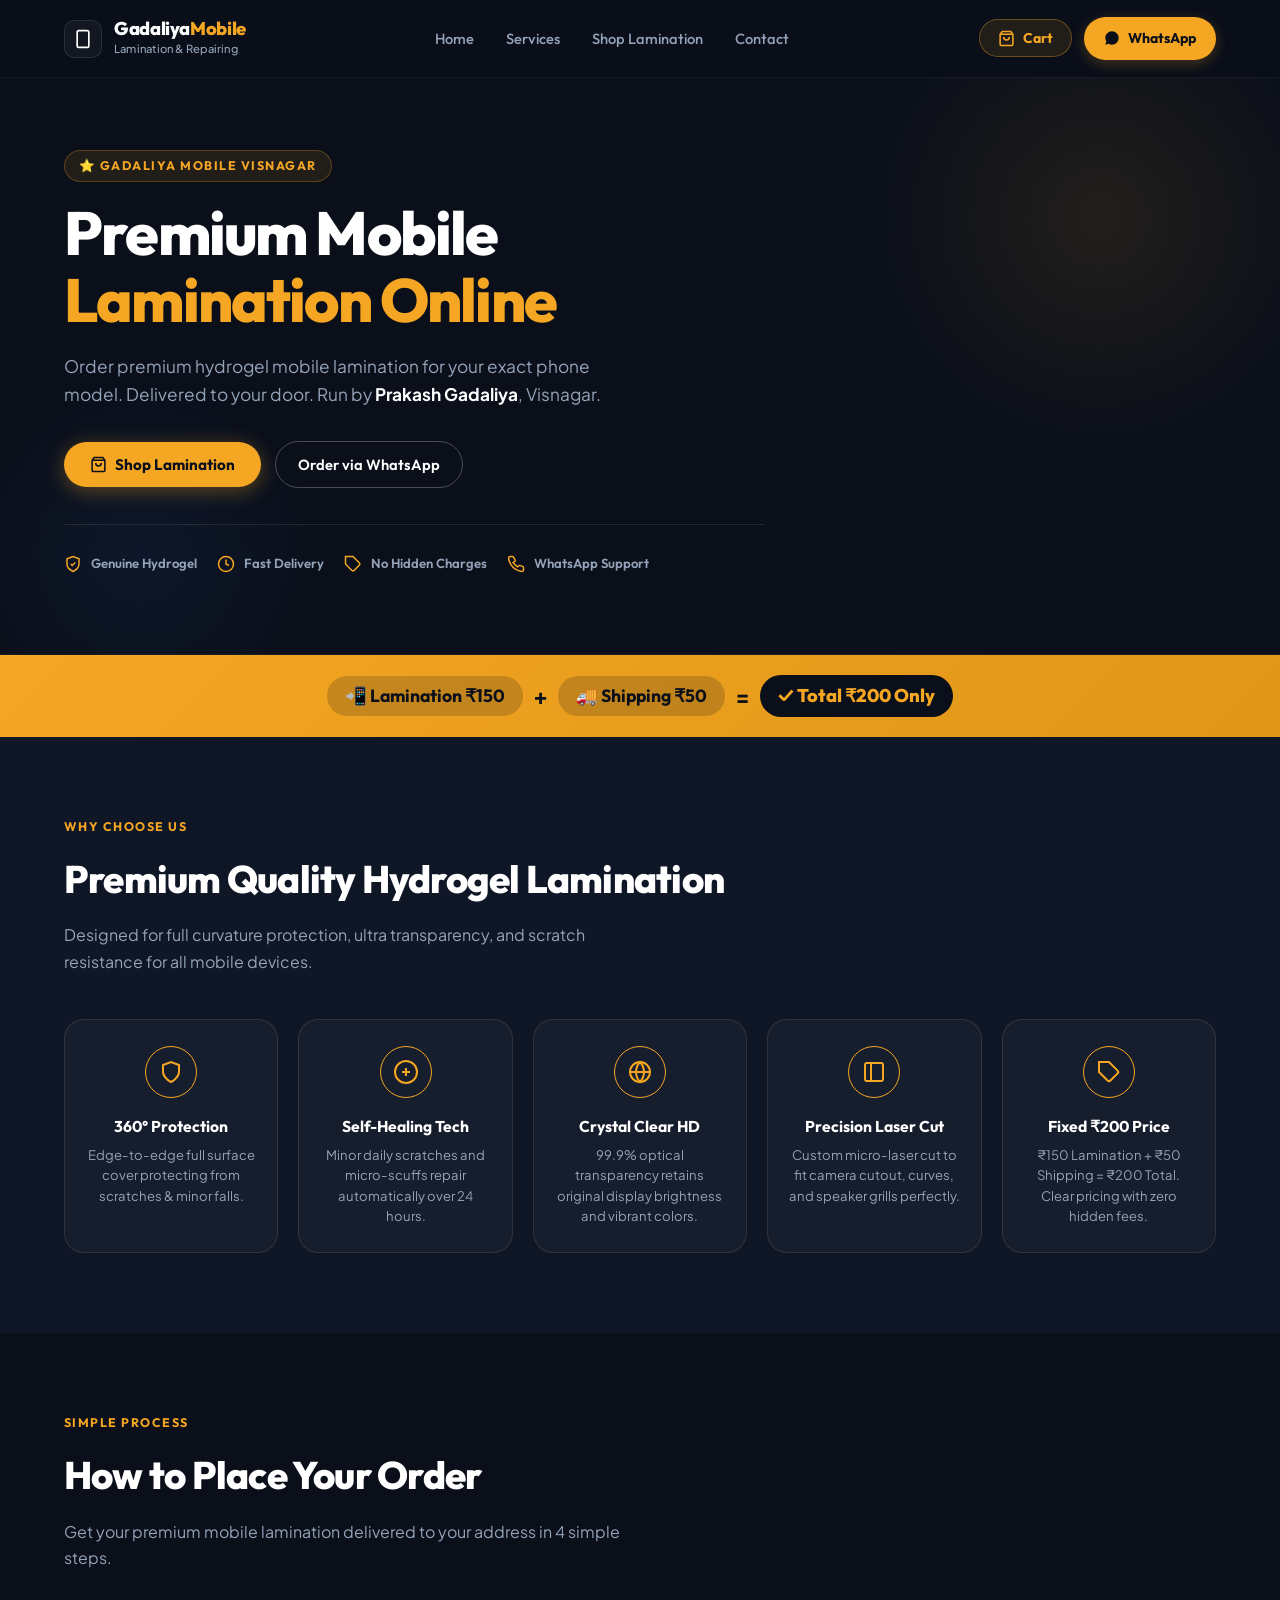
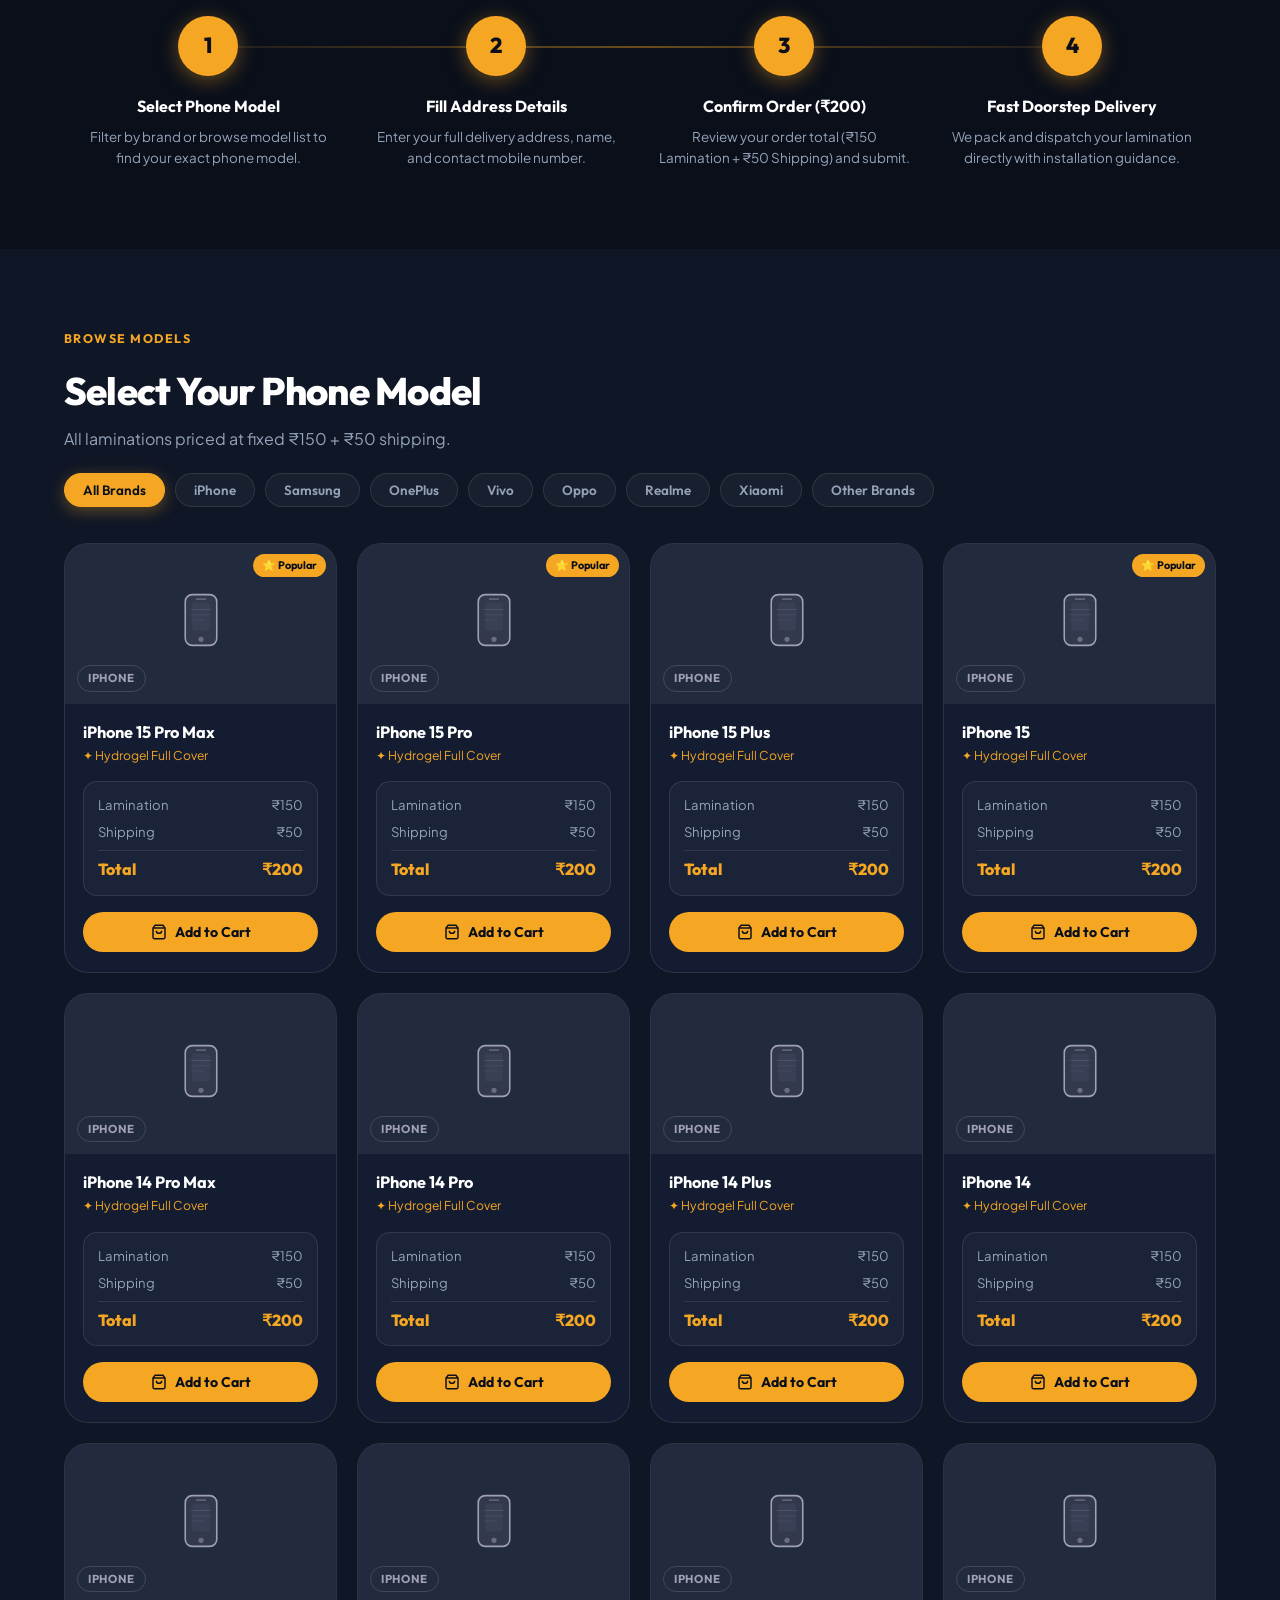
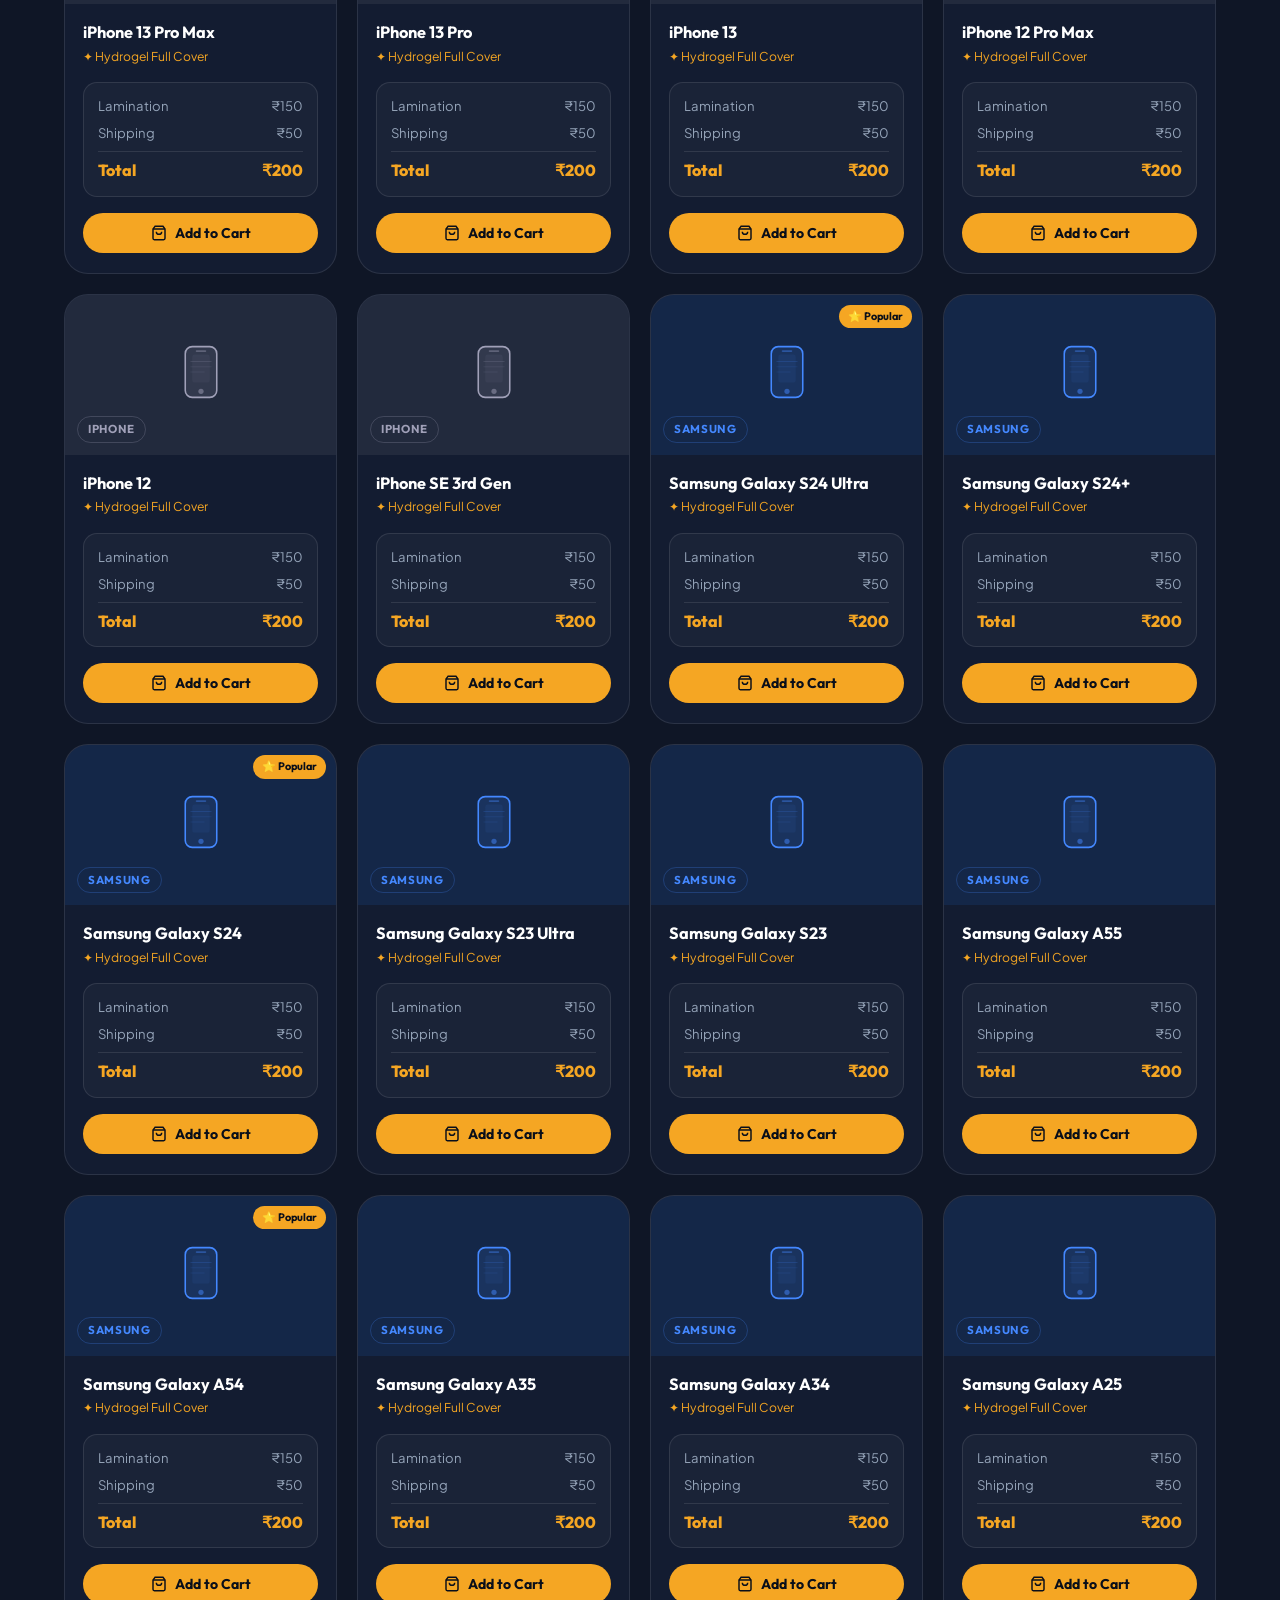
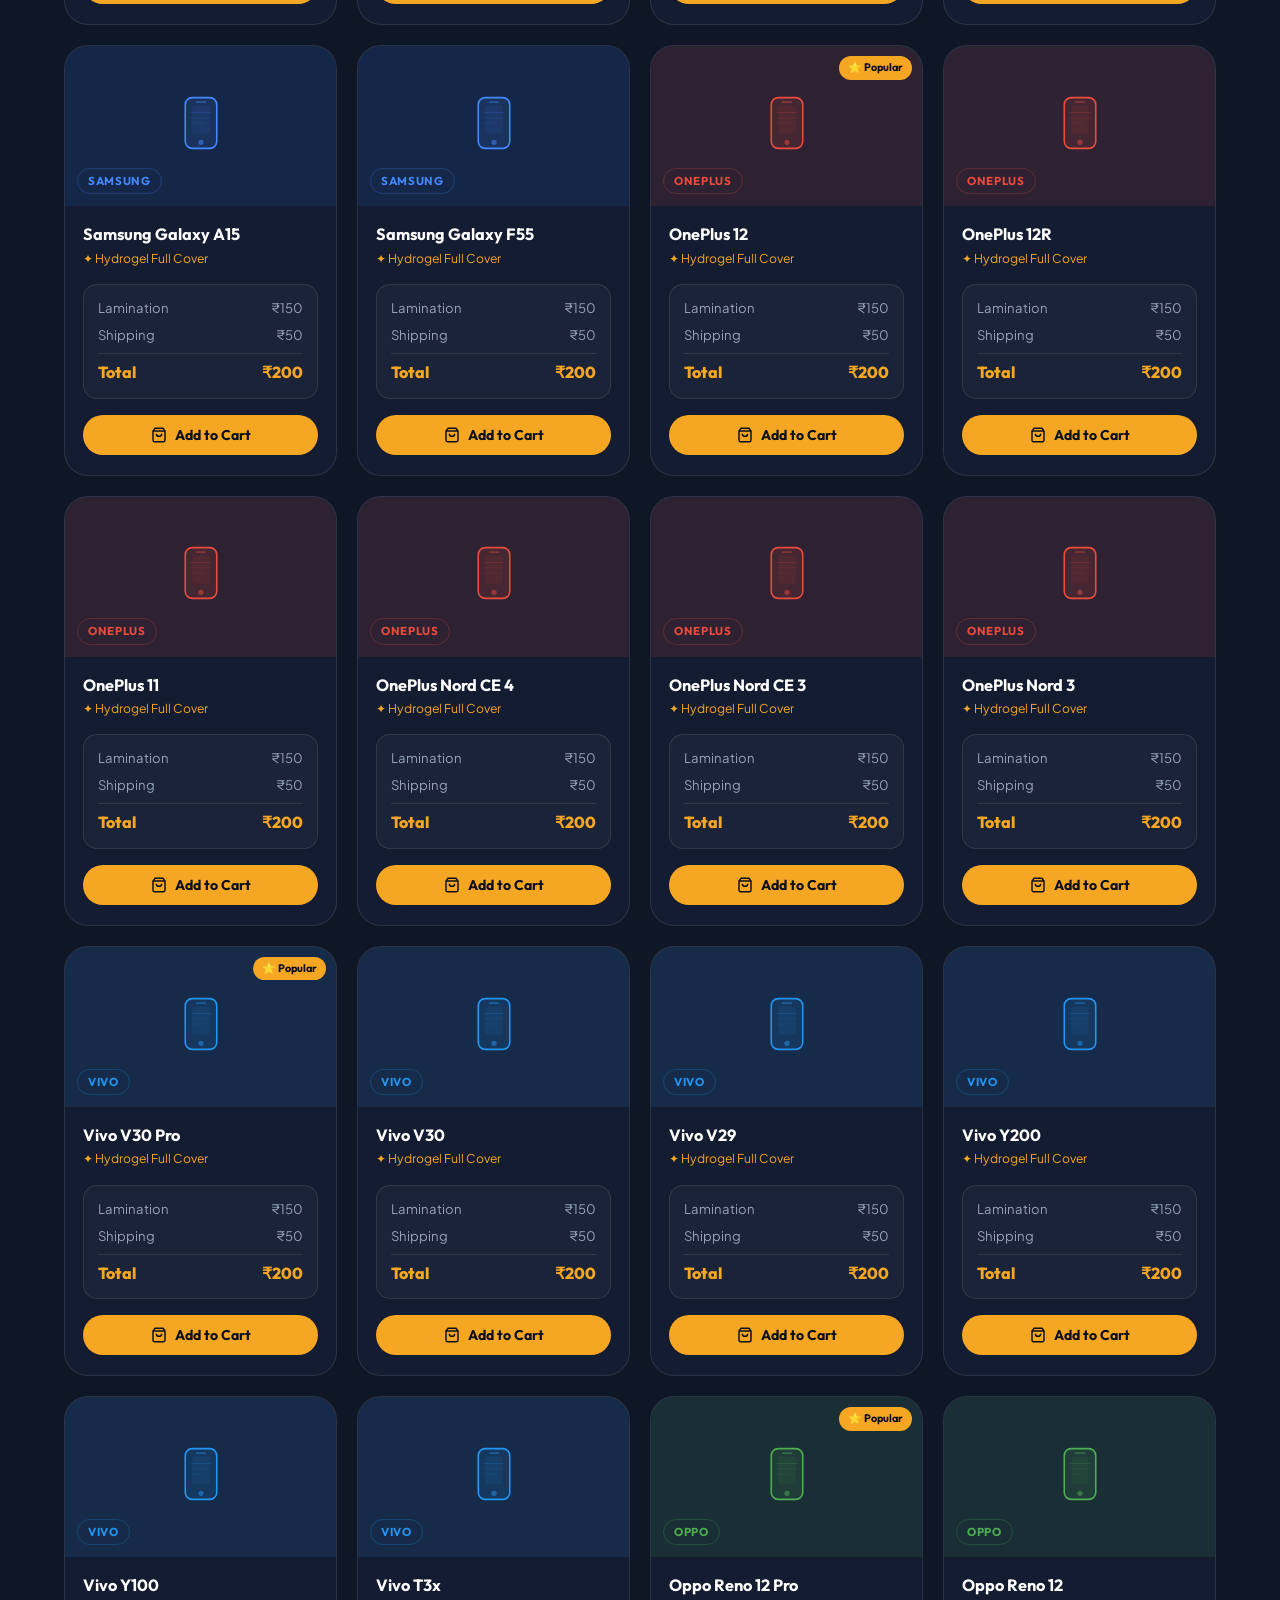
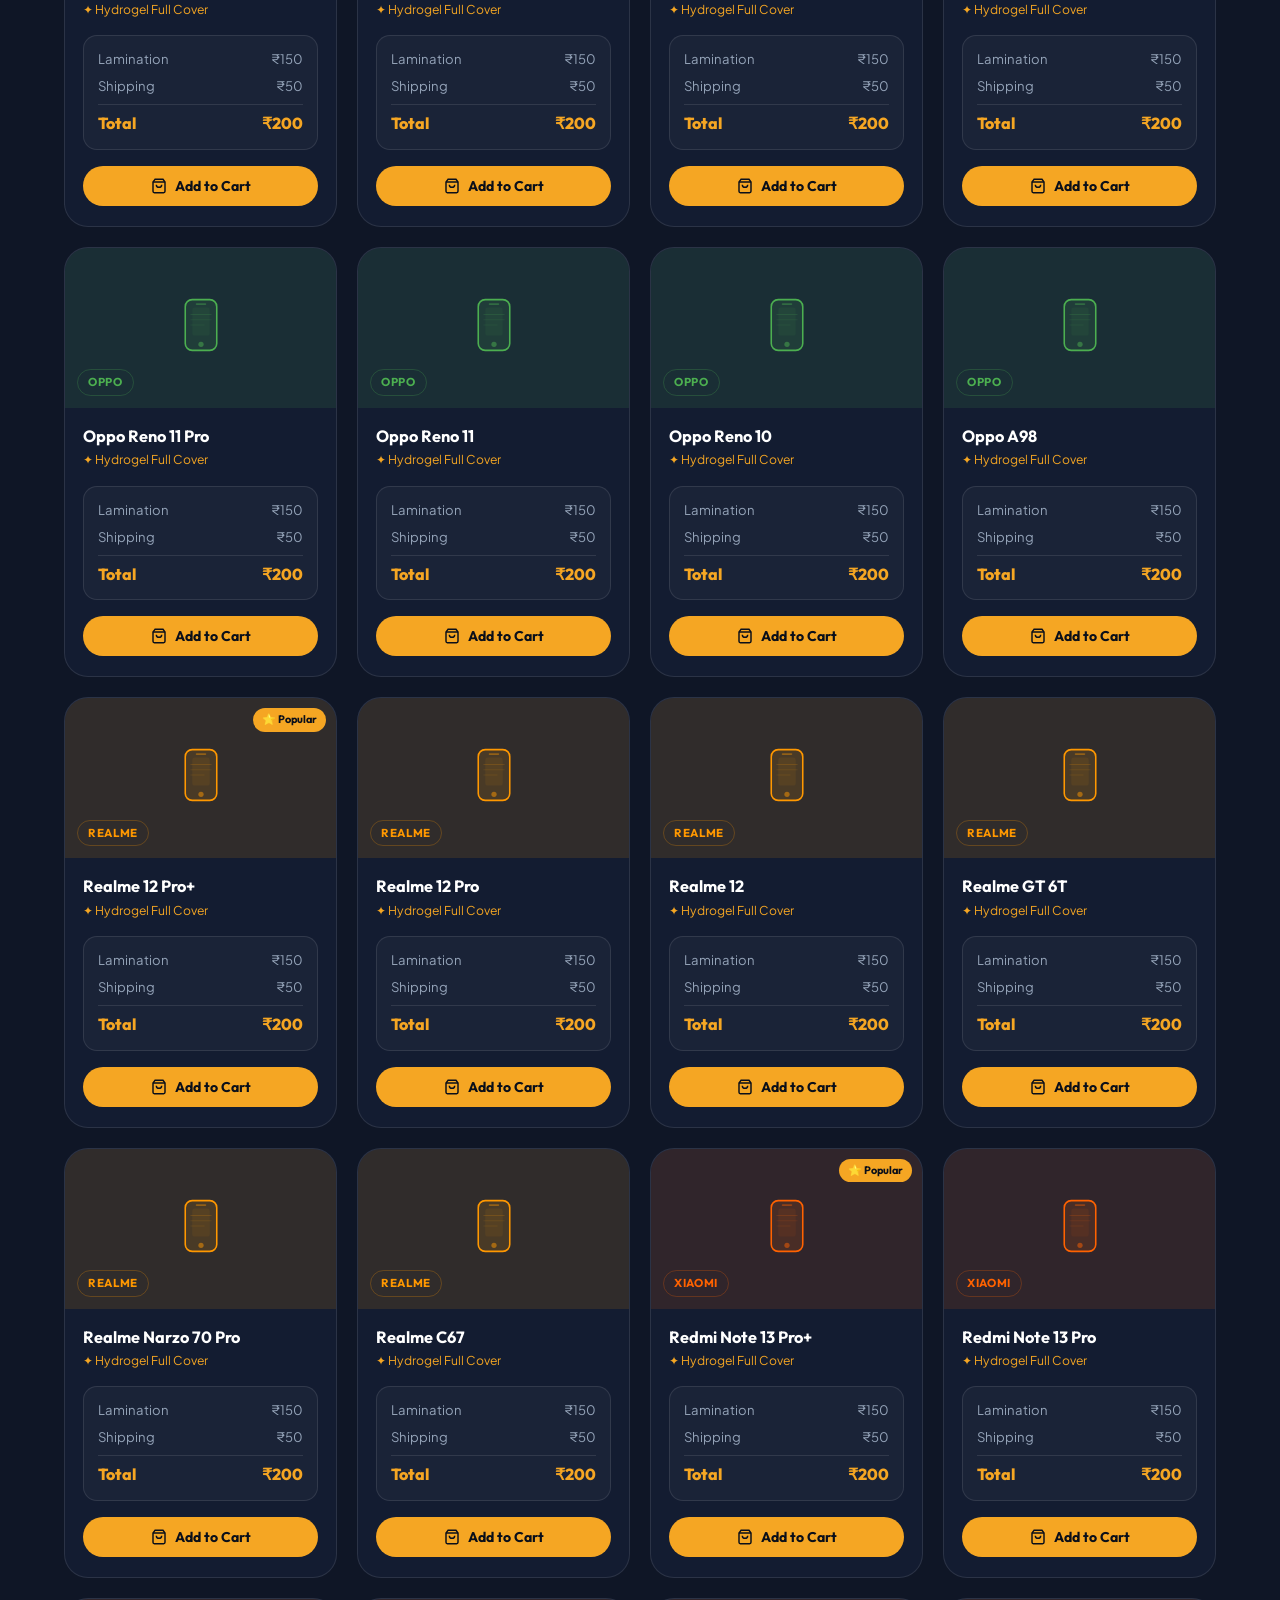
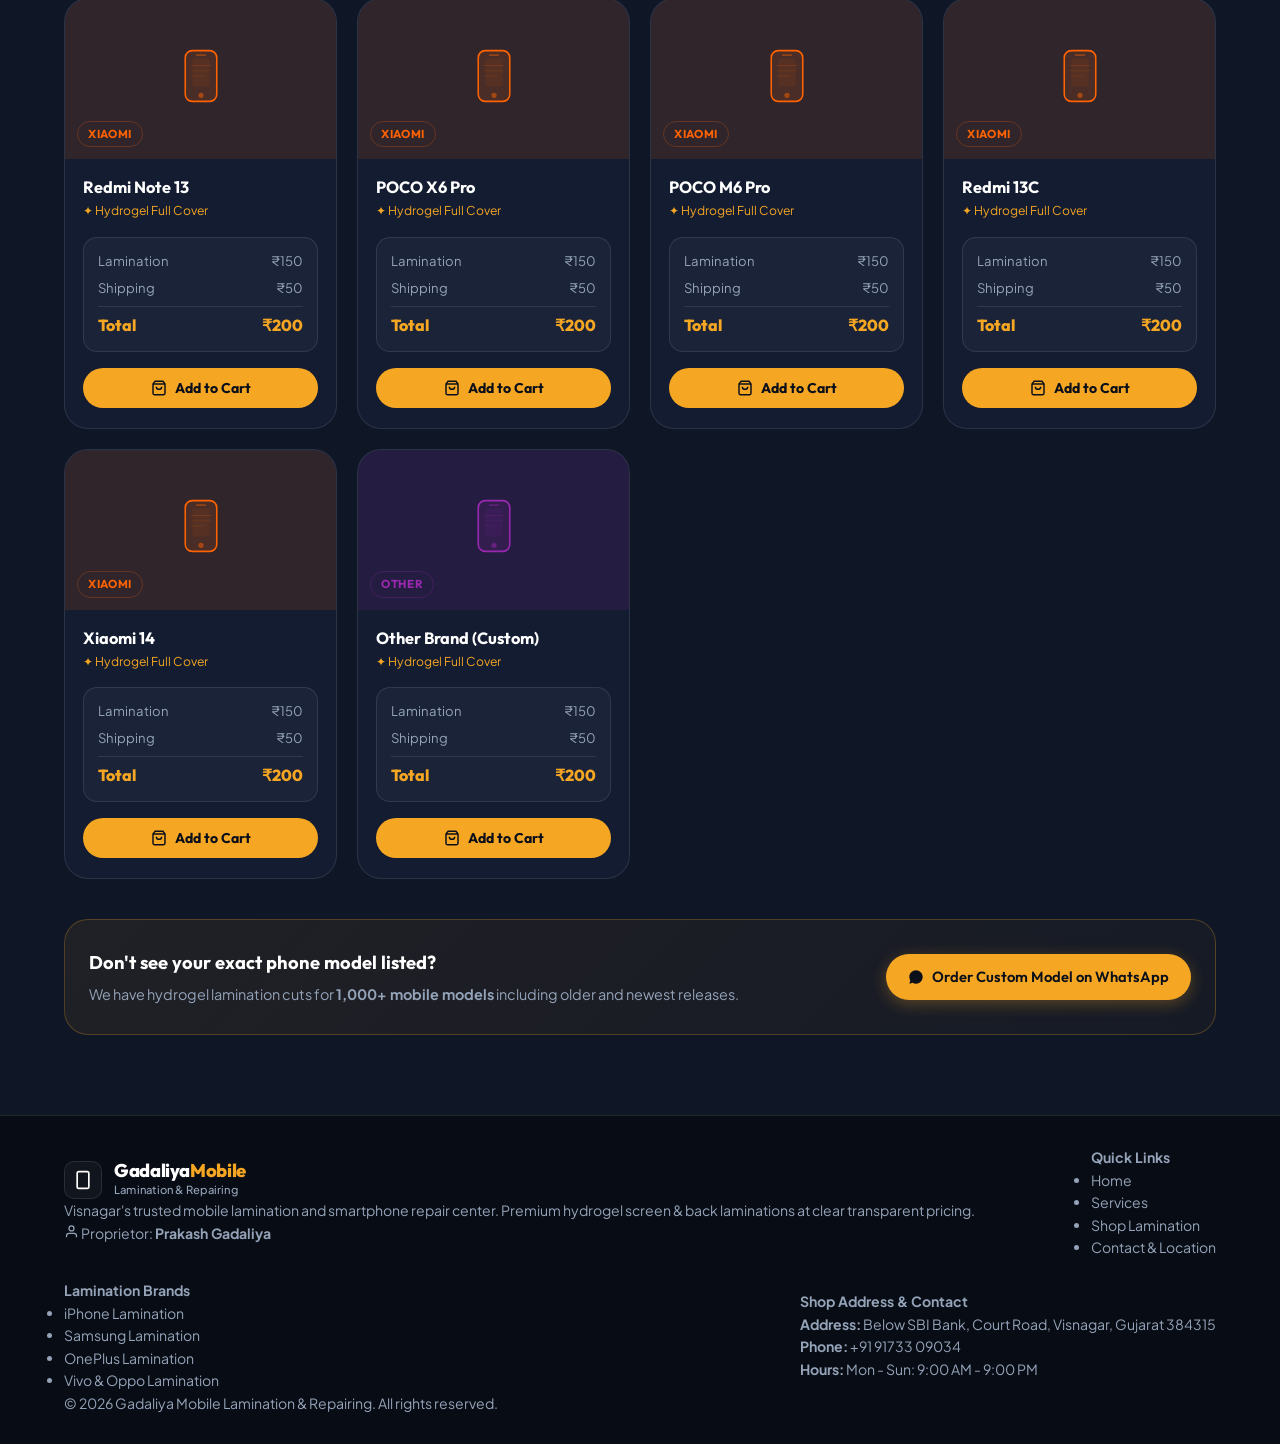
<file: lamination-shop.html>
<!DOCTYPE html>
<html lang="en">
<head>
  <meta charset="UTF-8">
  <meta name="viewport" content="width=device-width, initial-scale=1.0">
  <title>Shop Mobile Lamination Online | Gadaliya Mobile Visnagar</title>
  <meta name="description" content="Buy premium hydrogel mobile lamination online from Gadaliya Mobile Visnagar. Rs 150 + Rs 50 shipping = Rs 200. iPhone Samsung OnePlus Vivo Oppo Realme Xiaomi.">
  <meta name="robots" content="index, follow">
  <meta name="theme-color" content="#0A0F1A">
  <link rel="preconnect" href="https://fonts.googleapis.com">
  <link rel="preconnect" href="https://fonts.gstatic.com" crossorigin>
  <link href="https://fonts.googleapis.com/css2?family=Outfit:wght@400;500;600;700;800&family=Plus+Jakarta+Sans:wght@400;500;600;700&display=swap" rel="stylesheet">
  <link rel="stylesheet" href="css/style.css">
  <link rel="stylesheet" href="css/shop.css">
</head>
<body class="shop-page-wrap">

  <!-- HEADER -->
  <header class="site-header">
    <div class="container header-container">
      <a href="index.html" class="brand-logo">
        <div class="logo-device-box">
          <svg viewBox="0 0 24 24" fill="none" stroke="currentColor" stroke-width="2">
            <rect x="5" y="2" width="14" height="20" rx="2"/>
            <line x1="12" y1="18" x2="12.01" y2="18"/>
          </svg>
        </div>
        <div class="brand-text">
          <span class="brand-name">Gadaliya<span>Mobile</span></span>
          <span class="brand-tagline">Lamination &amp; Repairing</span>
        </div>
      </a>

      <nav>
        <ul class="nav-menu">
          <li><a href="index.html" class="nav-link">Home</a></li>
          <li><a href="index.html#services" class="nav-link">Services</a></li>
          <li><a href="lamination-shop.html" class="nav-link active">Shop Lamination</a></li>
          <li><a href="index.html#contact" class="nav-link">Contact</a></li>
        </ul>
      </nav>

      <div style="display:flex;align-items:center;gap:12px;">
        <div class="cart-float-wrap">
          <button class="shop-cart-btn" data-open-cart>
            <svg viewBox="0 0 24 24" width="17" height="17" fill="none" stroke="currentColor" stroke-width="2.2">
              <path d="M6 2L3 6v14a2 2 0 0 0 2 2h14a2 2 0 0 0 2-2V6l-3-4z"/>
              <line x1="3" y1="6" x2="21" y2="6"/>
              <path d="M16 10a4 4 0 0 1-8 0"/>
            </svg>
            Cart
          </button>
          <span id="cartBadge" style="display:none;">0</span>
        </div>
        <a href="https://wa.me/919173309034" target="_blank" class="btn btn-whatsapp-pill">
          <svg viewBox="0 0 24 24" fill="currentColor" style="width:16px;height:16px;">
            <path d="M12 2C6.477 2 2 6.477 2 12c0 1.891.524 3.662 1.436 5.176L2 22l4.98-1.306A9.957 9.957 0 0 0 12 22c5.523 0 10-4.477 10-10S17.523 2 12 2z"/>
          </svg> WhatsApp
        </a>
        <button class="mobile-nav-toggle" id="mobileNavToggle" aria-label="Toggle Navigation">
          <svg viewBox="0 0 24 24" fill="none" stroke="currentColor" stroke-width="2">
            <line x1="3" y1="12" x2="21" y2="12"/>
            <line x1="3" y1="6" x2="21" y2="6"/>
            <line x1="3" y1="18" x2="21" y2="18"/>
          </svg>
        </button>
      </div>
    </div>
  </header>

  <!-- MOBILE DRAWER -->
  <div class="mobile-drawer-backdrop" id="mobileDrawerBackdrop"></div>
  <aside class="mobile-drawer" id="mobileDrawer">
    <div>
      <div class="mobile-drawer-header">
        <div class="brand-logo">
          <div class="logo-device-box" style="width:32px;height:32px;">
            <svg viewBox="0 0 24 24" fill="none" stroke="currentColor" stroke-width="2" style="width:16px;height:16px;">
              <rect x="5" y="2" width="14" height="20" rx="2"/>
            </svg>
          </div>
          <span class="brand-name" style="font-size:1rem;">Gadaliya<span>Mobile</span></span>
        </div>
        <button id="mobileDrawerClose" style="color:#fff;" aria-label="Close Drawer">
          <svg viewBox="0 0 24 24" width="22" height="22" fill="none" stroke="currentColor" stroke-width="2">
            <line x1="18" y1="6" x2="6" y2="18"/>
            <line x1="6" y1="6" x2="18" y2="18"/>
          </svg>
        </button>
      </div>
      <ul class="mobile-nav-list">
        <li><a href="index.html" class="mobile-nav-link">Home</a></li>
        <li><a href="index.html#services" class="mobile-nav-link">Services</a></li>
        <li><a href="lamination-shop.html" class="mobile-nav-link active">Shop Lamination</a></li>
        <li><a href="index.html#contact" class="mobile-nav-link">Contact</a></li>
      </ul>
    </div>
    <div style="display:flex;flex-direction:column;gap:12px;margin-top:24px;">
      <button class="btn btn-gold" data-open-cart style="width:100%;">View Cart</button>
      <a href="https://wa.me/919173309034" target="_blank" class="btn btn-outline-light" style="width:100%;">WhatsApp Us</a>
    </div>
  </aside>

  <!-- HERO -->
  <section class="shop-hero">
    <div class="container">
      <div class="shop-hero-inner">
        <div class="shop-hero-tag">&#11088; Gadaliya Mobile Visnagar</div>
        <h1 class="shop-hero-title">Premium Mobile<br><span class="gold">Lamination Online</span></h1>
        <p class="shop-hero-sub">Order premium hydrogel mobile lamination for your exact phone model. Delivered to your door. Run by <strong style="color:#fff;">Prakash Gadaliya</strong>, Visnagar.</p>
        <div class="shop-hero-actions">
          <button class="shop-cta-btn" id="shopHeroCta">
            <svg viewBox="0 0 24 24" width="17" height="17" fill="none" stroke="currentColor" stroke-width="2.2">
              <path d="M6 2L3 6v14a2 2 0 0 0 2 2h14a2 2 0 0 0 2-2V6l-3-4z"/>
              <line x1="3" y1="6" x2="21" y2="6"/>
              <path d="M16 10a4 4 0 0 1-8 0"/>
            </svg>
            Shop Lamination
          </button>
          <a href="https://wa.me/919173309034?text=Hi%20Prakash%20bhai%2C%20I%20want%20to%20order%20mobile%20lamination." target="_blank" class="btn btn-outline-light">Order via WhatsApp</a>
        </div>
        <div class="shop-trust-strip">
          <div class="shop-trust-item">
            <svg viewBox="0 0 24 24" width="18" height="18" fill="none" stroke="currentColor" stroke-width="2">
              <path d="M12 22s8-4 8-10V5l-8-3-8 3v7c0 6 8 10 8 10z"/>
              <polyline points="9 12 11 14 15 10"/>
            </svg>
            Genuine Hydrogel
          </div>
          <div class="shop-trust-item">
            <svg viewBox="0 0 24 24" width="18" height="18" fill="none" stroke="currentColor" stroke-width="2">
              <circle cx="12" cy="12" r="10"/>
              <polyline points="12 6 12 12 16 14"/>
            </svg>
            Fast Delivery
          </div>
          <div class="shop-trust-item">
            <svg viewBox="0 0 24 24" width="18" height="18" fill="none" stroke="currentColor" stroke-width="2">
              <path d="M20.59 13.41l-7.17 7.17a2 2 0 0 1-2.83 0L2 12V2h10l8.59 8.59a2 2 0 0 1 0 2.82z"/>
              <line x1="7" y1="7" x2="7.01" y2="7"/>
            </svg>
            No Hidden Charges
          </div>
          <div class="shop-trust-item">
            <svg viewBox="0 0 24 24" width="18" height="18" fill="none" stroke="currentColor" stroke-width="2">
              <path d="M22 16.92v3a2 2 0 0 1-2.18 2 19.79 19.79 0 0 1-8.63-3.07 19.5 19.5 0 0 1-6-6 19.79 19.79 0 0 1-3.07-8.67A2 2 0 0 1 4.11 2h3a2 2 0 0 1 2 1.72A12.84 12.84 0 0 0 10.8 6.53a2 2 0 0 1-.45 2.11L8.09 9.91a16 16 0 0 0 6 6l1.27-1.27a2 2 0 0 1 2.11-.45 12.84 12.84 0 0 0 2.81.7A2 2 0 0 1 22 16.92z"/>
            </svg>
            WhatsApp Support
          </div>
        </div>
      </div>
    </div>
  </section>

  <!-- PRICING BANNER -->
  <div class="pricing-banner">
    <div class="container pricing-banner-inner">
      <span class="price-chip">&#128242; Lamination &#8377;150</span>
      <span class="price-plus">+</span>
      <span class="price-chip">&#128666; Shipping &#8377;50</span>
      <span class="price-equals">=</span>
      <span class="price-total-chip">&#10003; Total &#8377;200 Only</span>
    </div>
  </div>

  <!-- BENEFITS SECTION -->
  <section class="shop-section darker">
    <div class="container">
      <span class="section-label">WHY CHOOSE US</span>
      <h2 class="section-title-dark">Premium Quality Hydrogel Lamination</h2>
      <p class="section-sub-dark">Designed for full curvature protection, ultra transparency, and scratch resistance for all mobile devices.</p>

      <div class="benefits-grid">
        <div class="benefit-card">
          <div class="benefit-icon-box">
            <svg viewBox="0 0 24 24" fill="none" stroke="currentColor" stroke-width="2">
              <path d="M12 22s8-4 8-10V5l-8-3-8 3v7c0 6 8 10 8 10z"/>
            </svg>
          </div>
          <h3 class="benefit-title">360° Protection</h3>
          <p class="benefit-desc">Edge-to-edge full surface cover protecting from scratches & minor falls.</p>
        </div>

        <div class="benefit-card">
          <div class="benefit-icon-box">
            <svg viewBox="0 0 24 24" fill="none" stroke="currentColor" stroke-width="2">
              <path d="M23 12a11 11 0 1 1-22 0 11 11 0 0 1 22 0z"/>
              <path d="M12 8v8M8 12h8"/>
            </svg>
          </div>
          <h3 class="benefit-title">Self-Healing Tech</h3>
          <p class="benefit-desc">Minor daily scratches and micro-scuffs repair automatically over 24 hours.</p>
        </div>

        <div class="benefit-card">
          <div class="benefit-icon-box">
            <svg viewBox="0 0 24 24" fill="none" stroke="currentColor" stroke-width="2">
              <circle cx="12" cy="12" r="10"/>
              <line x1="2" y1="12" x2="22" y2="12"/>
              <path d="M12 2a15.3 15.3 0 0 1 4 10 15.3 15.3 0 0 1-4 10 15.3 15.3 0 0 1-4-10 15.3 15.3 0 0 1 4-10z"/>
            </svg>
          </div>
          <h3 class="benefit-title">Crystal Clear HD</h3>
          <p class="benefit-desc">99.9% optical transparency retains original display brightness and vibrant colors.</p>
        </div>

        <div class="benefit-card">
          <div class="benefit-icon-box">
            <svg viewBox="0 0 24 24" fill="none" stroke="currentColor" stroke-width="2">
              <rect x="3" y="3" width="18" height="18" rx="2" ry="2"/>
              <line x1="9" y1="3" x2="9" y2="21"/>
            </svg>
          </div>
          <h3 class="benefit-title">Precision Laser Cut</h3>
          <p class="benefit-desc">Custom micro-laser cut to fit camera cutout, curves, and speaker grills perfectly.</p>
        </div>

        <div class="benefit-card">
          <div class="benefit-icon-box">
            <svg viewBox="0 0 24 24" fill="none" stroke="currentColor" stroke-width="2">
              <path d="M20.59 13.41l-7.17 7.17a2 2 0 0 1-2.83 0L2 12V2h10l8.59 8.59a2 2 0 0 1 0 2.82z"/>
              <line x1="7" y1="7" x2="7.01" y2="7"/>
            </svg>
          </div>
          <h3 class="benefit-title">Fixed ₹200 Price</h3>
          <p class="benefit-desc">₹150 Lamination + ₹50 Shipping = ₹200 Total. Clear pricing with zero hidden fees.</p>
        </div>
      </div>
    </div>
  </section>

  <!-- HOW IT WORKS SECTION -->
  <section class="shop-section dark">
    <div class="container">
      <span class="section-label">SIMPLE PROCESS</span>
      <h2 class="section-title-dark">How to Place Your Order</h2>
      <p class="section-sub-dark">Get your premium mobile lamination delivered to your address in 4 simple steps.</p>

      <div class="steps-grid">
        <div class="step-item">
          <div class="step-num">1</div>
          <h3 class="step-title">Select Phone Model</h3>
          <p class="step-desc">Filter by brand or browse model list to find your exact phone model.</p>
        </div>

        <div class="step-item">
          <div class="step-num">2</div>
          <h3 class="step-title">Fill Address Details</h3>
          <p class="step-desc">Enter your full delivery address, name, and contact mobile number.</p>
        </div>

        <div class="step-item">
          <div class="step-num">3</div>
          <h3 class="step-title">Confirm Order (₹200)</h3>
          <p class="step-desc">Review your order total (₹150 Lamination + ₹50 Shipping) and submit.</p>
        </div>

        <div class="step-item">
          <div class="step-num">4</div>
          <h3 class="step-title">Fast Doorstep Delivery</h3>
          <p class="step-desc">We pack and dispatch your lamination directly with installation guidance.</p>
        </div>
      </div>
    </div>
  </section>

  <!-- PRODUCTS CATALOG SECTION -->
  <section class="shop-section darker" id="shopSection">
    <div class="container">
      <div style="display:flex;justify-content:space-between;align-items:flex-end;flex-wrap:wrap;gap:16px;margin-bottom:20px;">
        <div>
          <span class="section-label">BROWSE MODELS</span>
          <h2 class="section-title-dark" style="margin-bottom:4px;">Select Your Phone Model</h2>
          <p class="section-sub-dark">All laminations priced at fixed &#8377;150 + &#8377;50 shipping.</p>
        </div>
      </div>

      <!-- FILTER TABS -->
      <div class="filter-bar" id="filterBar">
        <button class="filter-tab active" data-brand="All">All Brands</button>
        <button class="filter-tab" data-brand="iPhone">iPhone</button>
        <button class="filter-tab" data-brand="Samsung">Samsung</button>
        <button class="filter-tab" data-brand="OnePlus">OnePlus</button>
        <button class="filter-tab" data-brand="Vivo">Vivo</button>
        <button class="filter-tab" data-brand="Oppo">Oppo</button>
        <button class="filter-tab" data-brand="Realme">Realme</button>
        <button class="filter-tab" data-brand="Xiaomi">Xiaomi</button>
        <button class="filter-tab" data-brand="Other">Other Brands</button>
      </div>

      <!-- PRODUCTS GRID -->
      <div id="productsGrid"></div>

      <!-- NO RESULTS -->
      <div id="noResults" style="display:none;flex-direction:column;align-items:center;text-align:center;padding:60px 20px;background:rgba(255,255,255,0.02);border:1px dashed var(--border-dark);border-radius:var(--radius-xl);margin-top:20px;">
        <svg viewBox="0 0 24 24" width="48" height="48" fill="none" stroke="var(--accent-gold)" stroke-width="1.8" style="margin-bottom:16px;">
          <circle cx="11" cy="11" r="8"/>
          <line x1="21" y1="21" x2="16.65" y2="16.65"/>
        </svg>
        <h3 style="color:#fff;font-family:var(--font-heading);font-size:1.2rem;margin-bottom:8px;">No Models Found in this Brand</h3>
        <p style="color:var(--text-muted-dark);font-size:0.9rem;max-width:400px;margin-bottom:20px;">Don't worry! We support ALL phone models including custom/older models.</p>
        <a href="https://wa.me/919173309034?text=Hi%20Prakash%20bhai%2C%20my%20phone%20model%20is%20not%20in%20the%20list.%20Can%20I%20order%20lamination%3F" target="_blank" class="btn btn-gold">
          Order Custom Model on WhatsApp
        </a>
      </div>

      <!-- CUSTOM MODEL BANNER -->
      <div style="margin-top:40px;background:linear-gradient(135deg, rgba(245,166,35,0.08), rgba(245,166,35,0.03));border:1px solid rgba(245,166,35,0.25);border-radius:var(--radius-xl);padding:28px 24px;display:flex;align-items:center;justify-content:space-between;flex-wrap:wrap;gap:20px;">
        <div>
          <h3 style="color:#fff;font-family:var(--font-heading);font-size:1.15rem;font-weight:700;margin-bottom:6px;">Don't see your exact phone model listed?</h3>
          <p style="color:var(--text-muted-dark);font-size:0.9rem;">We have hydrogel lamination cuts for <strong>1,000+ mobile models</strong> including older and newest releases.</p>
        </div>
        <a href="https://wa.me/919173309034?text=Hi%20Prakash%20bhai%2C%20I%20want%20to%20order%20lamination%20for%20my%20phone%20model." target="_blank" class="btn btn-gold" style="white-space:nowrap;">
          <svg viewBox="0 0 24 24" fill="currentColor" style="width:16px;height:16px;">
            <path d="M12 2C6.477 2 2 6.477 2 12c0 1.891.524 3.662 1.436 5.176L2 22l4.98-1.306A9.957 9.957 0 0 0 12 22c5.523 0 10-4.477 10-10S17.523 2 12 2z"/>
          </svg>
          Order Custom Model on WhatsApp
        </a>
      </div>

    </div>
  </section>

  <!-- CART SLIDE-OVER DRAWER -->
  <div class="cart-backdrop" id="cartBackdrop"></div>
  <aside class="cart-panel" id="cartPanel">
    <div class="cart-hdr">
      <div style="display:flex;align-items:center;gap:10px;">
        <svg viewBox="0 0 24 24" width="20" height="20" fill="none" stroke="var(--accent-gold)" stroke-width="2.2">
          <path d="M6 2L3 6v14a2 2 0 0 0 2 2h14a2 2 0 0 0 2-2V6l-3-4z"/>
          <line x1="3" y1="6" x2="21" y2="6"/>
          <path d="M16 10a4 4 0 0 1-8 0"/>
        </svg>
        <h3 class="cart-title">Your Order Cart</h3>
      </div>
      <button id="btnCloseCart" class="modal-close" aria-label="Close Cart">
        <svg viewBox="0 0 24 24" width="20" height="20" fill="none" stroke="currentColor" stroke-width="2">
          <line x1="18" y1="6" x2="6" y2="18"/>
          <line x1="6" y1="6" x2="18" y2="18"/>
        </svg>
      </button>
    </div>

    <!-- EMPTY CART STATE -->
    <div id="cartEmpty" class="cart-empty-box">
      <svg viewBox="0 0 24 24" width="56" height="56" fill="none" stroke="var(--border-dark-subtle)" stroke-width="1.5" style="margin-bottom:12px;">
        <path d="M6 2L3 6v14a2 2 0 0 0 2 2h14a2 2 0 0 0 2-2V6l-3-4z"/>
        <line x1="3" y1="6" x2="21" y2="6"/>
      </svg>
      <p style="color:#fff;font-family:var(--font-heading);font-weight:700;font-size:1.05rem;margin-bottom:4px;">Your Cart is Empty</p>
      <p style="color:var(--text-muted-dark);font-size:0.86rem;">Select a mobile model from catalog to add lamination.</p>
    </div>

    <!-- CART ITEMS CONTAINER -->
    <div id="cartItems" class="cart-body"></div>

    <!-- CART FOOTER -->
    <div id="cartFooter" class="cart-ftr" style="display:none;">
      <div class="cart-summary-box">
        <div class="cart-sum-line"><span>Lamination</span><span id="cartSub">&#8377;0</span></div>
        <div class="cart-sum-line"><span>Shipping</span><span id="cartShip">&#8377;0</span></div>
        <div class="cart-sum-line total"><span>Total Payable</span><span id="cartTotal">&#8377;0</span></div>
      </div>
      <button class="btn-checkout" id="btnCheckout">Proceed to Checkout &#8594;</button>
    </div>
  </aside>

  <!-- CHECKOUT MODAL -->
  <div class="modal-backdrop" id="checkoutModal">
    <div class="modal-card">
      <div class="modal-hdr">
        <div>
          <h3 class="modal-title">Checkout &amp; Delivery Details</h3>
          <p class="modal-sub">Fixed &#8377;150 + &#8377;50 Shipping = &#8377;200 per lamination</p>
        </div>
        <button id="btnCloseCheckout" class="modal-close" aria-label="Close Checkout">
          <svg viewBox="0 0 24 24" width="20" height="20" fill="none" stroke="currentColor" stroke-width="2">
            <line x1="18" y1="6" x2="6" y2="18"/>
            <line x1="6" y1="6" x2="18" y2="18"/>
          </svg>
        </button>
      </div>
      <div class="modal-body">
        <div id="coSummary" class="co-summary-container"></div>
        <form id="checkoutForm" class="co-form">
          <div class="form-grid-2">
            <div class="form-group">
              <label for="fullName">Full Name *</label>
              <input type="text" id="fullName" name="fullName" required placeholder="e.g. Rahul Patel">
            </div>
            <div class="form-group">
              <label for="phone">Mobile / Phone Number *</label>
              <input type="tel" id="phone" name="phone" required placeholder="e.g. 9876543210" pattern="[0-9]{10}">
            </div>
          </div>
          <div class="form-group">
            <label for="address">Full Delivery Address *</label>
            <input type="text" id="address" name="address" required placeholder="House No, Society, Landmark, Area">
          </div>
          <div class="form-grid-3">
            <div class="form-group">
              <label for="city">City / Town *</label>
              <input type="text" id="city" name="city" required value="Visnagar">
            </div>
            <div class="form-group">
              <label for="state">State *</label>
              <input type="text" id="state" name="state" required value="Gujarat">
            </div>
            <div class="form-group">
              <label for="pincode">Pincode *</label>
              <input type="text" id="pincode" name="pincode" required placeholder="384315" pattern="[0-9]{6}">
            </div>
          </div>
          <div class="form-group">
            <label for="note">Order Note / Special Requests (Optional)</label>
            <input type="text" id="note" name="note" placeholder="e.g. Matte finish preference or exact model code">
          </div>
          <button type="submit" class="btn-place-order">Confirm Order &amp; Place Order &#8594;</button>
        </form>
      </div>
    </div>
  </div>

  <!-- ORDER CONFIRMATION MODAL -->
  <div class="modal-backdrop" id="confirmModal">
    <div class="modal-card">
      <div class="modal-hdr">
        <div>
          <h3 class="modal-title">&#10004; Order Placed Successfully!</h3>
          <p class="modal-sub">Thank you for ordering with Gadaliya Mobile Visnagar</p>
        </div>
        <button id="btnCloseConfirm" class="modal-close" aria-label="Close Confirmation">
          <svg viewBox="0 0 24 24" width="20" height="20" fill="none" stroke="currentColor" stroke-width="2">
            <line x1="18" y1="6" x2="6" y2="18"/>
            <line x1="6" y1="6" x2="18" y2="18"/>
          </svg>
        </button>
      </div>
      <div class="modal-body" id="confirmBody"></div>
      <div class="modal-ftr">
        <button id="btnPayNow" class="btn-pay-now">
          <svg viewBox="0 0 24 24" width="18" height="18" fill="none" stroke="currentColor" stroke-width="2.2">
            <rect x="2" y="5" width="20" height="14" rx="2"/>
            <line x1="2" y1="10" x2="22" y2="10"/>
          </svg>
          Pay Online via UPI / QR
        </button>
        <button id="btnContinue" class="btn-continue">Done &amp; Return to Shop</button>
      </div>
    </div>
  </div>

  <!-- TOAST -->
  <div id="shopToast"></div>

  <!-- FOOTER -->
  <footer class="site-footer">
    <div class="container footer-container">
      <div class="footer-col brand-col">
        <a href="index.html" class="brand-logo">
          <div class="logo-device-box">
            <svg viewBox="0 0 24 24" fill="none" stroke="currentColor" stroke-width="2">
              <rect x="5" y="2" width="14" height="20" rx="2"/>
            </svg>
          </div>
          <div class="brand-text">
            <span class="brand-name">Gadaliya<span>Mobile</span></span>
            <span class="brand-tagline">Lamination &amp; Repairing</span>
          </div>
        </a>
        <p class="footer-desc">Visnagar's trusted mobile lamination and smartphone repair center. Premium hydrogel screen &amp; back laminations at clear transparent pricing.</p>
        <div class="owner-badge">
          <svg viewBox="0 0 24 24" width="15" height="15" fill="none" stroke="currentColor" stroke-width="2">
            <path d="M20 21v-2a4 4 0 0 0-4-4H8a4 4 0 0 0-4 4v2"/>
            <circle cx="12" cy="7" r="4"/>
          </svg>
          <span>Proprietor: <strong>Prakash Gadaliya</strong></span>
        </div>
      </div>

      <div class="footer-col">
        <h4 class="footer-title">Quick Links</h4>
        <ul class="footer-links">
          <li><a href="index.html">Home</a></li>
          <li><a href="index.html#services">Services</a></li>
          <li><a href="lamination-shop.html">Shop Lamination</a></li>
          <li><a href="index.html#contact">Contact &amp; Location</a></li>
        </ul>
      </div>

      <div class="footer-col">
        <h4 class="footer-title">Lamination Brands</h4>
        <ul class="footer-links">
          <li><a href="lamination-shop.html">iPhone Lamination</a></li>
          <li><a href="lamination-shop.html">Samsung Lamination</a></li>
          <li><a href="lamination-shop.html">OnePlus Lamination</a></li>
          <li><a href="lamination-shop.html">Vivo &amp; Oppo Lamination</a></li>
        </ul>
      </div>

      <div class="footer-col">
        <h4 class="footer-title">Shop Address &amp; Contact</h4>
        <p class="footer-contact-line"><strong>Address:</strong> Below SBI Bank, Court Road, Visnagar, Gujarat 384315</p>
        <p class="footer-contact-line"><strong>Phone:</strong> +91 91733 09034</p>
        <p class="footer-contact-line"><strong>Hours:</strong> Mon - Sun: 9:00 AM - 9:00 PM</p>
      </div>
    </div>
    <div class="footer-bottom container">
      <p>&copy; 2026 Gadaliya Mobile Lamination &amp; Repairing. All rights reserved.</p>
    </div>
  </footer>

  <script src="js/app.js"></script>
  <script src="js/shop.js"></script>
</body>
</html>
</file>
<file: css/style.css>
/* ==========================================================================
   Gadaliya Mobile Repairing and Lamination Hub Visnagar
   Run by Prakash Gadaliya | Phone: +91 91733 09034 | IG: @gadaliya_mobile_skin
   Design System Matching Exact Reference UI
   ========================================================================== */

@import url('https://fonts.googleapis.com/css2?family=Caveat:wght@600;700&family=Outfit:wght@400;500;600;700;800&family=Plus+Jakarta+Sans:wght@400;500;600;700&display=swap');

:root {
  /* Color Palette - Matching Reference Screenshot */
  --bg-dark: #0A0F1A;
  --bg-dark-secondary: #0F1626;
  --bg-dark-card: #131C31;
  --bg-light: #FFFFFF;
  --bg-light-alt: #F8FAFC;
  --bg-light-card: #FFFFFF;

  /* Accent Gold / Yellow */
  --accent-gold: #F5A623;
  --accent-gold-hover: #E09618;
  --accent-gold-light: rgba(245, 166, 35, 0.15);
  --accent-gold-glow: rgba(245, 166, 35, 0.35);

  /* Dark Navy Accent & Button */
  --navy-dark: #0A0F1A;
  --navy-hover: #172238;

  /* WhatsApp Brand Green */
  --whatsapp-green: #25D366;
  --whatsapp-hover: #20BA57;

  /* Text Colors */
  --text-white: #FFFFFF;
  --text-muted-dark: #94A3B8;
  --text-dim-dark: #64748B;
  --text-dark-main: #0F172A;
  --text-dark-muted: #64748B;
  --text-dark-subtle: #94A3B8;

  /* Borders */
  --border-dark: rgba(255, 255, 255, 0.1);
  --border-dark-subtle: rgba(255, 255, 255, 0.06);
  --border-light: #E2E8F0;
  --border-light-subtle: #F1F5F9;

  /* Typography */
  --font-heading: 'Outfit', -apple-system, BlinkMacSystemFont, sans-serif;
  --font-body: 'Plus Jakarta Sans', -apple-system, BlinkMacSystemFont, sans-serif;
  --font-handwriting: 'Caveat', cursive, sans-serif;

  /* Spacing */
  --container-max: 1200px;
  --nav-height: 78px;

  /* Radii */
  --radius-sm: 8px;
  --radius-md: 14px;
  --radius-lg: 20px;
  --radius-xl: 24px;
  --radius-pill: 9999px;

  /* Shadows */
  --shadow-light-card: 0 10px 30px rgba(15, 23, 42, 0.06);
  --shadow-gold: 0 4px 16px rgba(245, 166, 35, 0.3);
}

/* Universal Reset */
*, *::before, *::after {
  box-sizing: border-box;
  margin: 0;
  padding: 0;
}

html {
  scroll-behavior: smooth;
  scroll-padding-top: var(--nav-height);
  -webkit-font-smoothing: antialiased;
}

body {
  background-color: var(--bg-dark);
  color: var(--text-white);
  font-family: var(--font-body);
  font-size: 0.95rem;
  line-height: 1.6;
  overflow-x: hidden;
}

img {
  max-width: 100%;
  height: auto;
  display: block;
}

a {
  color: inherit;
  text-decoration: none;
  transition: all 0.2s ease;
}

button {
  font-family: inherit;
  font-size: inherit;
  cursor: pointer;
  border: none;
  background: none;
}

/* Container */
.container {
  width: 100%;
  max-width: var(--container-max);
  margin: 0 auto;
  padding: 0 24px;
}

/* ==========================================================================
   Buttons
   ========================================================================== */
.btn {
  display: inline-flex;
  align-items: center;
  justify-content: center;
  gap: 8px;
  font-family: var(--font-heading);
  font-weight: 600;
  font-size: 0.92rem;
  padding: 11px 22px;
  border-radius: var(--radius-pill);
  transition: all 0.25s ease;
  white-space: nowrap;
}

.btn svg {
  width: 16px;
  height: 16px;
  flex-shrink: 0;
}

/* Gold Pill Button (like "View Services ->" and "WhatsApp Us") */
.btn-gold {
  background-color: var(--accent-gold);
  color: #0A0F1A;
  box-shadow: var(--shadow-gold);
}

.btn-gold:hover {
  background-color: var(--accent-gold-hover);
  transform: translateY(-2px);
  box-shadow: 0 6px 20px rgba(245, 166, 35, 0.45);
}

/* Dark Outline Button (like "Contact Us" in Hero) */
.btn-outline-light {
  background: transparent;
  color: var(--text-white);
  border: 1.5px solid rgba(255, 255, 255, 0.25);
}

.btn-outline-light:hover {
  border-color: var(--text-white);
  background: rgba(255, 255, 255, 0.08);
  transform: translateY(-2px);
}

/* Dark Navy Solid Button (like "View All Services ->" in What We Offer) */
.btn-dark {
  background-color: var(--navy-dark);
  color: var(--text-white);
  box-shadow: 0 4px 14px rgba(10, 15, 26, 0.2);
}

.btn-dark:hover {
  background-color: var(--navy-hover);
  transform: translateY(-2px);
  box-shadow: 0 6px 20px rgba(10, 15, 26, 0.35);
}

.btn-whatsapp-pill {
  background-color: var(--accent-gold);
  color: #0A0F1A;
  font-weight: 700;
  padding: 10px 20px;
  font-size: 0.88rem;
  border-radius: var(--radius-pill);
  box-shadow: 0 4px 14px rgba(245, 166, 35, 0.25);
}

.btn-whatsapp-pill:hover {
  background-color: var(--accent-gold-hover);
  transform: translateY(-1px);
}

/* ==========================================================================
   Header & Navigation (Dark Navy)
   ========================================================================== */
.site-header {
  position: sticky;
  top: 0;
  left: 0;
  right: 0;
  height: var(--nav-height);
  background: rgba(10, 15, 26, 0.95);
  backdrop-filter: blur(12px);
  -webkit-backdrop-filter: blur(12px);
  border-bottom: 1px solid var(--border-dark-subtle);
  z-index: 1000;
}

.header-container {
  display: flex;
  align-items: center;
  justify-content: space-between;
  height: 100%;
}

/* Brand Logo Matching Screenshot */
.brand-logo {
  display: flex;
  align-items: center;
  gap: 12px;
}

.logo-device-box {
  width: 38px;
  height: 38px;
  border: 1.5px solid var(--border-dark);
  border-radius: 10px;
  display: flex;
  align-items: center;
  justify-content: center;
  color: var(--text-white);
  background: rgba(255, 255, 255, 0.04);
}

.logo-device-box svg {
  width: 20px;
  height: 20px;
}

.brand-text {
  display: flex;
  flex-direction: column;
}

.brand-name {
  font-family: var(--font-heading);
  font-size: 1.15rem;
  font-weight: 800;
  color: var(--text-white);
  letter-spacing: -0.02em;
  line-height: 1.1;
}

.brand-name span {
  color: var(--accent-gold);
}

.brand-tagline {
  font-size: 0.7rem;
  color: var(--text-muted-dark);
  font-weight: 500;
  letter-spacing: 0.02em;
}

/* Desktop Nav Links */
.nav-menu {
  display: flex;
  align-items: center;
  gap: 32px;
  list-style: none;
}

.nav-link {
  font-family: var(--font-heading);
  font-size: 0.92rem;
  font-weight: 500;
  color: var(--text-muted-dark);
  padding: 8px 0;
  position: relative;
  transition: color 0.2s ease;
}

.nav-link:hover,
.nav-link.active {
  color: var(--text-white);
}

.nav-link.active::after {
  content: '';
  position: absolute;
  bottom: 0;
  left: 0;
  right: 0;
  height: 2.5px;
  background: var(--accent-gold);
  border-radius: 2px;
}

/* Mobile Toggle */
.mobile-nav-toggle {
  display: none;
  color: var(--text-white);
  padding: 8px;
}

.mobile-nav-toggle svg {
  width: 24px;
  height: 24px;
}

/* Mobile Navigation Drawer */
.mobile-drawer-backdrop {
  position: fixed;
  inset: 0;
  background: rgba(0, 0, 0, 0.7);
  backdrop-filter: blur(8px);
  z-index: 1001;
  opacity: 0;
  pointer-events: none;
  transition: opacity 0.3s ease;
}

.mobile-drawer-backdrop.active {
  opacity: 1;
  pointer-events: auto;
}

.mobile-drawer {
  position: fixed;
  top: 0;
  right: 0;
  width: 82%;
  max-width: 320px;
  height: 100%;
  background: #0A0F1A;
  border-left: 1px solid var(--border-dark);
  z-index: 1002;
  padding: 24px;
  display: flex;
  flex-direction: column;
  justify-content: space-between;
  transform: translateX(100%);
  transition: transform 0.3s cubic-bezier(0.16, 1, 0.3, 1);
}

.mobile-drawer.active {
  transform: translateX(0);
}

.mobile-drawer-header {
  display: flex;
  align-items: center;
  justify-content: space-between;
  padding-bottom: 16px;
  border-bottom: 1px solid var(--border-dark);
  margin-bottom: 24px;
}

.mobile-nav-list {
  display: flex;
  flex-direction: column;
  gap: 16px;
  list-style: none;
}

.mobile-nav-list a {
  font-family: var(--font-heading);
  font-size: 1.1rem;
  font-weight: 600;
  color: var(--text-white);
  display: flex;
  align-items: center;
  justify-content: space-between;
  padding: 8px 0;
}

.mobile-nav-list a:hover {
  color: var(--accent-gold);
}

/* ==========================================================================
   Section 1: Hero Section (Dark Navy)
   ========================================================================== */
.hero-section {
  padding-top: 50px;
  padding-bottom: 70px;
  background: var(--bg-dark);
  position: relative;
  overflow: hidden;
}

.hero-section::before {
  content: '';
  position: absolute;
  top: -120px;
  right: -80px;
  width: 500px;
  height: 500px;
  background: radial-gradient(circle, rgba(245,166,35,0.09) 0%, transparent 70%);
  pointer-events: none;
  z-index: 0;
}

.hero-section::after {
  content: '';
  position: absolute;
  bottom: -100px;
  left: -60px;
  width: 380px;
  height: 380px;
  background: radial-gradient(circle, rgba(59,130,246,0.07) 0%, transparent 70%);
  pointer-events: none;
  z-index: 0;
}

.hero-section > .container {
  position: relative;
  z-index: 1;
}

.hero-grid {
  display: grid;
  grid-template-columns: 1.15fr 0.85fr;
  gap: 40px;
  align-items: center;
}

.hero-content {
  max-width: 600px;
}

.hero-overline {
  font-family: var(--font-heading);
  font-size: 0.82rem;
  font-weight: 700;
  letter-spacing: 0.12em;
  text-transform: uppercase;
  color: var(--accent-gold);
  margin-bottom: 16px;
  display: inline-flex;
  align-items: center;
  gap: 8px;
  background: rgba(245, 166, 35, 0.1);
  border: 1px solid rgba(245, 166, 35, 0.25);
  padding: 5px 14px;
  border-radius: var(--radius-pill);
  width: fit-content;
}

.hero-title {
  font-family: var(--font-heading);
  font-size: clamp(2.4rem, 4.4vw, 3.7rem);
  font-weight: 800;
  line-height: 1.12;
  color: var(--text-white);
  letter-spacing: -0.03em;
  margin-bottom: 18px;
}

.hero-title .highlight-gold {
  color: var(--accent-gold);
}

.hero-subtitle {
  color: var(--text-muted-dark);
  font-size: 1.05rem;
  line-height: 1.65;
  margin-bottom: 30px;
  max-width: 520px;
}

.hero-actions {
  display: flex;
  align-items: center;
  gap: 16px;
  margin-bottom: 45px;
}

/* 4-Item Feature Strip Below Hero Buttons */
.hero-trust-features {
  display: grid;
  grid-template-columns: repeat(4, 1fr);
  gap: 16px;
  padding-top: 28px;
  border-top: 1px solid var(--border-dark);
}

.trust-feature-item {
  display: flex;
  align-items: center;
  gap: 10px;
}

.trust-icon {
  width: 24px;
  height: 24px;
  color: var(--accent-gold);
  flex-shrink: 0;
}

.trust-icon svg {
  width: 100%;
  height: 100%;
}

.trust-label {
  font-family: var(--font-heading);
  font-size: 0.82rem;
  font-weight: 600;
  color: var(--text-white);
  line-height: 1.25;
}

/* Hero Right Visual with "Protect Your Device" Script & Arrow */
.hero-visual {
  position: relative;
  display: flex;
  justify-content: center;
  align-items: center;
}

.phone-mockup-wrapper {
  position: relative;
  width: 100%;
  max-width: 440px;
  margin: 0 auto;
}

/* Glass Screen Protector Overlay Visual */
.mockup-main-image {
  border-radius: var(--radius-xl);
  overflow: hidden;
  box-shadow: 0 25px 50px rgba(0, 0, 0, 0.6);
  position: relative;
  border: 1px solid rgba(255, 255, 255, 0.08);
}

.mockup-main-image img {
  width: 100%;
  height: auto;
  object-fit: cover;
  display: block;
}

/* Handwritten Script Annotation: "Protect Your Device" with Arrow */
.protect-device-annotation {
  position: absolute;
  top: 40px;
  right: -20px;
  display: flex;
  flex-direction: column;
  align-items: center;
  z-index: 10;
  pointer-events: none;
}

.annotation-text {
  font-family: var(--font-handwriting);
  font-size: 1.7rem;
  font-weight: 700;
  color: var(--text-white);
  line-height: 1.1;
  text-align: center;
  transform: rotate(6deg);
  text-shadow: 0 2px 8px rgba(0, 0, 0, 0.8);
}

.annotation-arrow {
  width: 70px;
  height: 40px;
  transform: rotate(-10deg);
  margin-top: -4px;
}

.annotation-arrow svg {
  width: 100%;
  height: 100%;
  fill: none;
  stroke: var(--text-white);
  stroke-width: 2;
  stroke-linecap: round;
}

/* ==========================================================================
   Section 2: "OUR SERVICES" / "What We Offer" (Light Theme)
   ========================================================================== */
.services-section {
  background: var(--bg-light);
  color: var(--text-dark-main);
  padding: 85px 0;
}

.services-grid {
  display: grid;
  grid-template-columns: 0.8fr 1.2fr;
  gap: 50px;
  align-items: center;
}

/* Left Introduction */
.services-intro {
  max-width: 360px;
}

.section-tag-blue {
  font-family: var(--font-heading);
  font-size: 0.8rem;
  font-weight: 700;
  letter-spacing: 0.12em;
  text-transform: uppercase;
  color: #3B82F6;
  margin-bottom: 12px;
  display: inline-block;
}

.services-title {
  font-family: var(--font-heading);
  font-size: clamp(2.1rem, 3.2vw, 2.75rem);
  font-weight: 800;
  color: var(--text-dark-main);
  line-height: 1.18;
  letter-spacing: -0.02em;
  margin-bottom: 16px;
}

.services-desc {
  font-size: 1rem;
  color: var(--text-dark-muted);
  line-height: 1.65;
  margin-bottom: 28px;
}

/* Right Dual Cards */
.services-cards-pair {
  display: grid;
  grid-template-columns: 1fr 1fr;
  gap: 24px;
}

.service-card-light {
  background: var(--bg-light-card);
  border: 1px solid var(--border-light);
  border-radius: var(--radius-xl);
  overflow: hidden;
  box-shadow: var(--shadow-light-card);
  transition: all 0.3s ease;
  display: flex;
  flex-direction: column;
}

.service-card-light:hover {
  transform: translateY(-5px);
  box-shadow: 0 16px 36px rgba(15, 23, 42, 0.1);
  border-color: #CBD5E1;
}

.service-card-image-wrap {
  position: relative;
  height: 200px;
  background: #0F172A;
  overflow: hidden;
}

.service-card-image-wrap img {
  width: 100%;
  height: 100%;
  object-fit: cover;
  transition: transform 0.4s ease;
}

.service-card-light:hover .service-card-image-wrap img {
  transform: scale(1.05);
}

.repair-no-photo-wrap {
  background: linear-gradient(135deg, #0A0F1A 0%, #131E33 100%);
  display: flex;
  align-items: center;
  justify-content: center;
  border-bottom: 1px solid rgba(255, 255, 255, 0.06);
}

.repair-banner-icon {
  width: 58px;
  height: 58px;
  color: var(--accent-gold);
  filter: drop-shadow(0 4px 12px rgba(245, 166, 35, 0.3));
  transition: transform 0.3s ease;
}

.service-card-light:hover .repair-banner-icon {
  transform: scale(1.1) rotate(-8deg);
}

/* Floating Yellow Icon Badge overlapping bottom of image */
.service-icon-badge {
  position: absolute;
  bottom: -20px;
  left: 20px;
  width: 44px;
  height: 44px;
  border-radius: 50%;
  background: var(--accent-gold);
  color: #0A0F1A;
  display: flex;
  align-items: center;
  justify-content: center;
  box-shadow: 0 4px 12px rgba(245, 166, 35, 0.4);
  border: 3px solid #FFFFFF;
  z-index: 2;
}

.service-icon-badge svg {
  width: 20px;
  height: 20px;
}

.service-card-body {
  padding: 32px 24px 24px;
  display: flex;
  flex-direction: column;
  flex-grow: 1;
  justify-content: space-between;
}

.service-card-body h3 {
  font-family: var(--font-heading);
  font-size: 1.35rem;
  font-weight: 700;
  color: var(--text-dark-main);
  margin-bottom: 10px;
}

.service-card-body p {
  font-size: 0.92rem;
  color: var(--text-dark-muted);
  line-height: 1.6;
  margin-bottom: 20px;
}

.service-link {
  font-family: var(--font-heading);
  font-size: 0.92rem;
  font-weight: 700;
  color: var(--text-dark-main);
  display: inline-flex;
  align-items: center;
  gap: 6px;
  transition: color 0.2s ease;
}

.service-link:hover {
  color: var(--accent-gold-hover);
}

.service-link svg {
  width: 16px;
  height: 16px;
  transition: transform 0.2s ease;
}

.service-link:hover svg {
  transform: translateX(4px);
}

/* ==========================================================================
   Section 3: "WHY CHOOSE US" / "We're Always Better" (Dark Navy)
   ========================================================================== */
.why-section {
  background: var(--bg-dark);
  padding: 85px 0;
  border-top: 1px solid var(--border-dark-subtle);
  border-bottom: 1px solid var(--border-dark-subtle);
}

.why-header {
  max-width: 680px;
  margin-bottom: 50px;
}

.why-overline {
  font-family: var(--font-heading);
  font-size: 0.8rem;
  font-weight: 700;
  letter-spacing: 0.12em;
  text-transform: uppercase;
  color: rgba(255, 255, 255, 0.7);
  margin-bottom: 12px;
}

.why-title {
  font-family: var(--font-heading);
  font-size: clamp(2rem, 3vw, 2.6rem);
  font-weight: 800;
  color: var(--text-white);
  letter-spacing: -0.02em;
  margin-bottom: 14px;
}

.why-subtitle {
  color: var(--text-muted-dark);
  font-size: 1rem;
  line-height: 1.6;
}

/* 5 Horizontal Feature Pillars with Vertical Separators */
.why-pillars-grid {
  display: grid;
  grid-template-columns: repeat(5, 1fr);
  gap: 0;
}

.why-pillar {
  padding: 0 24px;
  display: flex;
  flex-direction: column;
  border-right: 1px solid var(--border-dark);
}

.why-pillar:first-child {
  padding-left: 0;
}

.why-pillar:last-child {
  border-right: none;
  padding-right: 0;
}

.pillar-icon-box {
  width: 46px;
  height: 46px;
  border-radius: 50%;
  border: 1.5px solid var(--accent-gold);
  display: flex;
  align-items: center;
  justify-content: center;
  color: var(--accent-gold);
  margin-bottom: 18px;
}

.pillar-icon-box svg {
  width: 22px;
  height: 22px;
}

.why-pillar h4 {
  font-family: var(--font-heading);
  font-size: 1.08rem;
  font-weight: 700;
  color: var(--text-white);
  margin-bottom: 8px;
}

.why-pillar p {
  color: var(--text-muted-dark);
  font-size: 0.86rem;
  line-height: 1.5;
}

/* ==========================================================================
   Section 4: "OUR GALLERY" / "Our Work Speaks" (Light Theme)
   ========================================================================== */
.gallery-section {
  background: var(--bg-light);
  color: var(--text-dark-main);
  padding: 85px 0;
}

.gallery-layout {
  display: grid;
  grid-template-columns: 0.75fr 1.25fr;
  gap: 40px;
  align-items: center;
}

.gallery-intro {
  max-width: 320px;
}

.gallery-title {
  font-family: var(--font-heading);
  font-size: clamp(2.1rem, 3.2vw, 2.75rem);
  font-weight: 800;
  color: var(--text-dark-main);
  line-height: 1.18;
  letter-spacing: -0.02em;
  margin-bottom: 16px;
}

.gallery-desc {
  font-size: 1rem;
  color: var(--text-dark-muted);
  line-height: 1.65;
  margin-bottom: 28px;
}

/* 5 Horizontal Images Strip */
.gallery-strip {
  display: grid;
  grid-template-columns: repeat(5, 1fr);
  gap: 14px;
}

.gallery-thumb {
  position: relative;
  aspect-ratio: 1 / 1.1;
  border-radius: var(--radius-md);
  overflow: hidden;
  background: #0F172A;
  cursor: pointer;
  box-shadow: 0 4px 14px rgba(0, 0, 0, 0.08);
  transition: all 0.3s ease;
  border: 1px solid var(--border-light);
}

.gallery-thumb:hover {
  transform: translateY(-4px);
  box-shadow: 0 10px 24px rgba(0, 0, 0, 0.15);
}

.gallery-thumb img {
  width: 100%;
  height: 100%;
  object-fit: cover;
  transition: transform 0.4s ease;
}

.gallery-thumb:hover img {
  transform: scale(1.08);
}

.gallery-thumb-overlay {
  position: absolute;
  inset: 0;
  background: rgba(10, 15, 26, 0.4);
  opacity: 0;
  display: flex;
  align-items: center;
  justify-content: center;
  color: #fff;
  transition: opacity 0.2s ease;
}

.gallery-thumb:hover .gallery-thumb-overlay {
  opacity: 1;
}

/* ==========================================================================
   Section 5: "Contact Us" (Light Theme)
   ========================================================================== */
.contact-section {
  background: var(--bg-light-alt);
  color: var(--text-dark-main);
  padding: 85px 0;
  border-top: 1px solid var(--border-light);
}

.contact-layout {
  display: grid;
  grid-template-columns: 1fr 1fr 0.85fr;
  gap: 28px;
  align-items: stretch;
}

/* Left Contact Info */
.contact-info-block {
  display: flex;
  flex-direction: column;
  justify-content: space-between;
}

.contact-title {
  font-family: var(--font-heading);
  font-size: 2.2rem;
  font-weight: 800;
  color: var(--text-dark-main);
  margin-bottom: 8px;
}

.contact-subtitle {
  color: var(--text-dark-muted);
  font-size: 0.95rem;
  line-height: 1.5;
  margin-bottom: 24px;
}

.contact-rows-list {
  display: flex;
  flex-direction: column;
  gap: 16px;
}

.contact-row-item {
  display: flex;
  align-items: flex-start;
  gap: 14px;
}

.contact-circle-icon {
  width: 40px;
  height: 40px;
  border-radius: 50%;
  background: var(--navy-dark);
  color: #FFFFFF;
  display: flex;
  align-items: center;
  justify-content: center;
  flex-shrink: 0;
}

.contact-circle-icon.green {
  background: var(--whatsapp-green);
}

.contact-circle-icon.ig {
  background: linear-gradient(135deg, #833ab4, #fd1d1d, #fcb045);
}

.contact-circle-icon svg {
  width: 18px;
  height: 18px;
}

.contact-row-text strong {
  display: block;
  font-family: var(--font-heading);
  font-size: 0.98rem;
  font-weight: 700;
  color: var(--text-dark-main);
}

.contact-row-text span {
  font-size: 0.82rem;
  color: var(--text-dark-muted);
}

/* Center: Google Maps Card */
.contact-map-card {
  background: #FFFFFF;
  border-radius: var(--radius-xl);
  overflow: hidden;
  border: 1px solid var(--border-light);
  box-shadow: var(--shadow-light-card);
  display: flex;
  flex-direction: column;
  position: relative;
  min-height: 250px;
}

.map-wrapper {
  width: 100%;
  height: 100%;
  min-height: 220px;
  position: relative;
}

.map-wrapper iframe {
  width: 100%;
  height: 100%;
  border: 0;
}

.map-floating-btn {
  position: absolute;
  bottom: 16px;
  left: 50%;
  transform: translateX(-50%);
  background: var(--navy-dark);
  color: #FFFFFF;
  font-family: var(--font-heading);
  font-size: 0.84rem;
  font-weight: 600;
  padding: 8px 18px;
  border-radius: var(--radius-pill);
  box-shadow: 0 4px 12px rgba(0, 0, 0, 0.25);
  white-space: nowrap;
  transition: all 0.2s ease;
}

.map-floating-btn:hover {
  background: var(--navy-hover);
  transform: translateX(-50%) translateY(-2px);
}

/* Right: Opening Hours Card */
.contact-hours-card {
  background: #FFFFFF;
  border-radius: var(--radius-xl);
  border: 1px solid var(--border-light);
  padding: 24px;
  box-shadow: var(--shadow-light-card);
  display: flex;
  flex-direction: column;
  justify-content: center;
}

.hours-title-row {
  display: flex;
  align-items: center;
  gap: 12px;
  margin-bottom: 20px;
}

.hours-icon {
  width: 36px;
  height: 36px;
  border-radius: 50%;
  background: rgba(10, 15, 26, 0.05);
  color: var(--navy-dark);
  display: flex;
  align-items: center;
  justify-content: center;
}

.hours-title-row h4 {
  font-family: var(--font-heading);
  font-size: 1.15rem;
  font-weight: 700;
  color: var(--text-dark-main);
}

.hours-details {
  display: flex;
  flex-direction: column;
  gap: 16px;
}

.hours-slot strong {
  display: block;
  font-family: var(--font-heading);
  font-size: 0.95rem;
  font-weight: 700;
  color: var(--text-dark-main);
}

.hours-slot span {
  font-size: 0.88rem;
  color: var(--text-dark-muted);
}

/* Floating WhatsApp Button (Bottom Right) */
@keyframes whatsapp-pulse {
  0%   { box-shadow: 0 0 0 0 rgba(37, 211, 102, 0.55); }
  70%  { box-shadow: 0 0 0 14px rgba(37, 211, 102, 0); }
  100% { box-shadow: 0 0 0 0 rgba(37, 211, 102, 0); }
}

.floating-whatsapp-btn {
  position: fixed;
  bottom: 28px;
  right: 28px;
  width: 56px;
  height: 56px;
  border-radius: 50%;
  background: var(--whatsapp-green);
  color: #FFFFFF;
  display: flex;
  align-items: center;
  justify-content: center;
  box-shadow: 0 8px 24px rgba(37, 211, 102, 0.45);
  z-index: 999;
  transition: all 0.25s ease;
  animation: whatsapp-pulse 2.2s infinite;
}

.floating-whatsapp-btn:hover {
  transform: scale(1.12);
  background: var(--whatsapp-hover);
  box-shadow: 0 12px 30px rgba(37, 211, 102, 0.6);
  animation: none;
}

.floating-whatsapp-btn svg {
  width: 32px;
  height: 32px;
}

/* ==========================================================================
   Footer (Dark Navy)
   ========================================================================== */
.site-footer {
  background: #080C14;
  border-top: 1px solid var(--border-dark);
  padding: 30px 0;
  font-size: 0.88rem;
  color: var(--text-muted-dark);
}

.footer-container {
  display: flex;
  align-items: center;
  justify-content: space-between;
  flex-wrap: wrap;
  gap: 20px;
}

.footer-nav {
  display: flex;
  align-items: center;
  gap: 24px;
}

.footer-nav a {
  color: var(--text-muted-dark);
  transition: color 0.2s ease;
}

.footer-nav a:hover {
  color: var(--text-white);
}

.footer-socials {
  display: flex;
  align-items: center;
  gap: 16px;
}

.footer-social-link {
  color: var(--text-muted-dark);
  transition: color 0.2s ease;
}

.footer-social-link:hover {
  color: var(--accent-gold);
}

.footer-social-link svg {
  width: 18px;
  height: 18px;
}

.footer-copy {
  font-size: 0.82rem;
  color: var(--text-dim-dark);
}

/* ==========================================================================
   Interactive Deep-Dive Modals (Lamination, Repairing & Lightbox)
   ========================================================================== */
.service-modal-backdrop {
  position: fixed;
  inset: 0;
  background: rgba(0, 0, 0, 0.85);
  backdrop-filter: blur(10px);
  z-index: 2000;
  display: flex;
  align-items: center;
  justify-content: center;
  padding: 24px;
  opacity: 0;
  pointer-events: none;
  transition: opacity 0.3s ease;
}

.service-modal-backdrop.active {
  opacity: 1;
  pointer-events: auto;
}

.service-modal-dialog {
  background: #0F1626;
  border: 1px solid var(--border-dark);
  border-radius: var(--radius-xl);
  max-width: 860px;
  width: 100%;
  max-height: 90vh;
  overflow-y: auto;
  position: relative;
  box-shadow: 0 25px 50px rgba(0, 0, 0, 0.8);
  padding: 36px;
  color: #FFFFFF;
}

.modal-close-btn {
  position: absolute;
  top: 20px;
  right: 20px;
  width: 36px;
  height: 36px;
  border-radius: 50%;
  background: rgba(255, 255, 255, 0.08);
  color: #FFFFFF;
  display: flex;
  align-items: center;
  justify-content: center;
  cursor: pointer;
  transition: background 0.2s ease;
}

.modal-close-btn:hover {
  background: rgba(255, 255, 255, 0.2);
}

.modal-header-tag {
  color: var(--accent-gold);
  font-family: var(--font-heading);
  font-size: 0.82rem;
  font-weight: 700;
  text-transform: uppercase;
  letter-spacing: 0.08em;
  margin-bottom: 8px;
}

.modal-title {
  font-family: var(--font-heading);
  font-size: 1.85rem;
  font-weight: 800;
  color: var(--text-white);
  margin-bottom: 16px;
}

.modal-grid-2 {
  display: grid;
  grid-template-columns: 1fr 1fr;
  gap: 20px;
  margin: 24px 0;
}

.modal-feature-card {
  background: rgba(255, 255, 255, 0.03);
  border: 1px solid var(--border-dark);
  border-radius: var(--radius-md);
  padding: 18px;
}

.modal-feature-card h4 {
  font-family: var(--font-heading);
  font-size: 1.1rem;
  color: var(--accent-gold);
  margin-bottom: 6px;
}

.modal-feature-card p {
  font-size: 0.88rem;
  color: var(--text-muted-dark);
  line-height: 1.5;
}

/* Lightbox Modal */
.lightbox-modal {
  position: fixed;
  inset: 0;
  background: rgba(0, 0, 0, 0.92);
  backdrop-filter: blur(12px);
  z-index: 2050;
  display: flex;
  align-items: center;
  justify-content: center;
  padding: 24px;
  opacity: 0;
  pointer-events: none;
  transition: opacity 0.3s ease;
}

.lightbox-modal.active {
  opacity: 1;
  pointer-events: auto;
}

.lightbox-content-box {
  max-width: 800px;
  width: 100%;
  position: relative;
  background: #0F1626;
  border-radius: var(--radius-lg);
  overflow: hidden;
  border: 1px solid var(--border-dark);
}

.lightbox-image-holder {
  width: 100%;
  max-height: 520px;
  display: flex;
  align-items: center;
  justify-content: center;
  background: #000;
}

.lightbox-image-holder img {
  max-height: 520px;
  width: auto;
  object-fit: contain;
}

.lightbox-caption-bar {
  padding: 16px 24px;
  background: #0F1626;
  display: flex;
  align-items: center;
  justify-content: space-between;
}

.lightbox-caption-text {
  font-family: var(--font-heading);
  font-weight: 600;
  color: #fff;
  font-size: 1.05rem;
}

/* ==========================================================================
   Custom Designer Lamination Skins Showcase (Real Work by Prakash Gadaliya)
   ========================================================================== */
.custom-skins-section {
  margin-top: 28px;
  padding-top: 24px;
  border-top: 1px solid var(--border-dark);
}

.custom-skins-header {
  display: flex;
  align-items: center;
  justify-content: space-between;
  flex-wrap: wrap;
  gap: 12px;
  margin-bottom: 20px;
}

.custom-skins-title {
  font-family: var(--font-heading);
  font-size: 1.35rem;
  font-weight: 700;
  color: var(--text-white);
  display: flex;
  align-items: center;
  gap: 8px;
}

.custom-skins-title span {
  color: var(--accent-gold);
}

.custom-skins-ig-badge {
  display: inline-flex;
  align-items: center;
  gap: 6px;
  background: rgba(245, 166, 35, 0.12);
  border: 1px solid rgba(245, 166, 35, 0.3);
  color: var(--accent-gold);
  padding: 5px 14px;
  border-radius: var(--radius-pill);
  font-size: 0.82rem;
  font-weight: 600;
  text-decoration: none;
  transition: all 0.2s ease;
}

.custom-skins-ig-badge:hover {
  background: rgba(245, 166, 35, 0.25);
  transform: translateY(-1px);
}

.custom-skins-grid {
  display: grid;
  grid-template-columns: repeat(6, 1fr);
  gap: 14px;
  margin-bottom: 24px;
}

.skin-card {
  background: rgba(255, 255, 255, 0.03);
  border: 1px solid var(--border-dark);
  border-radius: var(--radius-md);
  overflow: hidden;
  display: flex;
  flex-direction: column;
  transition: all 0.25s ease;
  position: relative;
}

.skin-card:hover {
  transform: translateY(-4px);
  border-color: var(--accent-gold);
  box-shadow: 0 8px 24px rgba(0, 0, 0, 0.5), 0 0 16px rgba(245, 166, 35, 0.2);
}

.skin-img-box {
  position: relative;
  aspect-ratio: 9 / 16;
  overflow: hidden;
  background: #000;
  cursor: pointer;
}

.skin-img-box img {
  width: 100%;
  height: 100%;
  object-fit: cover;
  transition: transform 0.4s ease;
}

.skin-card:hover .skin-img-box img {
  transform: scale(1.08);
}

.skin-zoom-badge {
  position: absolute;
  top: 8px;
  right: 8px;
  background: rgba(0, 0, 0, 0.65);
  backdrop-filter: blur(4px);
  -webkit-backdrop-filter: blur(4px);
  border-radius: 50%;
  width: 28px;
  height: 28px;
  display: flex;
  align-items: center;
  justify-content: center;
  color: #fff;
  opacity: 0;
  transition: opacity 0.2s ease;
}

.skin-card:hover .skin-zoom-badge {
  opacity: 1;
}

.skin-card-info {
  padding: 10px 8px;
  display: flex;
  flex-direction: column;
  align-items: center;
  text-align: center;
  background: #0F1626;
}

.skin-card-name {
  font-family: var(--font-heading);
  font-size: 0.85rem;
  font-weight: 700;
  color: var(--text-white);
  line-height: 1.25;
  margin-bottom: 2px;
}

.skin-card-tag {
  font-size: 0.72rem;
  color: var(--accent-gold);
  display: block;
}

/* ==========================================================================
   Responsive Media Queries — Comprehensive Mobile-First Overhaul
   ========================================================================== */

/* ── 1024px: Tablet Landscape ── */
@media (max-width: 1024px) {
  .hero-section {
    padding: 60px 0 70px;
  }

  .hero-grid {
    grid-template-columns: 1fr;
    gap: 48px;
    text-align: left;
  }

  .hero-visual {
    display: none;
  }

  .hero-content {
    max-width: 100%;
  }

  .hero-subtitle {
    max-width: 100%;
  }

  .services-section {
    padding: 70px 0;
  }

  .services-grid {
    grid-template-columns: 1fr;
    gap: 36px;
  }

  .services-intro {
    max-width: 100%;
  }

  .why-section {
    padding: 70px 0;
  }

  .why-pillars-grid {
    grid-template-columns: repeat(3, 1fr);
    gap: 28px;
  }

  .why-pillar {
    border-right: none;
    border-bottom: 1px solid var(--border-dark);
    padding: 0 0 24px;
  }

  .why-pillar:last-child {
    border-bottom: none;
  }

  .custom-skins-grid {
    grid-template-columns: repeat(3, 1fr);
  }

  .contact-section {
    padding: 70px 0;
  }

  .contact-layout {
    grid-template-columns: 1fr;
    gap: 24px;
  }

  .contact-map-card {
    min-height: 280px;
  }

  .map-wrapper {
    min-height: 260px;
  }

  .footer-container {
    flex-direction: column;
    align-items: flex-start;
    gap: 20px;
  }

  .footer-nav {
    flex-wrap: wrap;
    gap: 14px;
  }
}

/* ── 768px: Tablet Portrait & Large Phone ── */
@media (max-width: 768px) {
  .nav-menu,
  .btn-whatsapp-pill {
    display: none;
  }

  .mobile-nav-toggle {
    display: block;
  }

  .hero-section {
    padding: 48px 0 56px;
  }

  .hero-overline {
    font-size: 0.76rem;
    padding: 4px 12px;
  }

  .hero-title {
    font-size: clamp(2rem, 6.8vw, 2.7rem);
    line-height: 1.18;
  }

  .hero-subtitle {
    font-size: 0.96rem;
    margin-bottom: 24px;
  }

  .hero-actions {
    flex-wrap: wrap;
    gap: 12px;
    margin-bottom: 32px;
  }

  .hero-trust-features {
    grid-template-columns: repeat(2, 1fr);
    gap: 14px;
  }

  .services-section {
    padding: 56px 0;
  }

  .services-cards-pair {
    grid-template-columns: 1fr;
    gap: 20px;
  }

  .service-card-image-wrap {
    height: 220px;
  }

  .why-section {
    padding: 56px 0;
  }

  .why-pillars-grid {
    grid-template-columns: repeat(2, 1fr);
    gap: 20px;
  }

  .why-header {
    margin-bottom: 32px;
  }

  .contact-section {
    padding: 56px 0;
  }

  .contact-layout {
    gap: 20px;
  }

  .contact-title {
    font-size: 1.8rem;
  }

  .service-modal-backdrop {
    padding: 16px;
  }

  .service-modal-dialog {
    padding: 24px 18px;
    max-height: 92vh;
  }

  .modal-title {
    font-size: 1.5rem;
  }

  .modal-grid-2 {
    grid-template-columns: 1fr;
    gap: 14px;
  }

  .lightbox-caption-bar {
    flex-direction: column;
    gap: 12px;
    align-items: flex-start;
  }

  .footer-container {
    flex-direction: column;
    align-items: center;
    text-align: center;
    gap: 20px;
  }

  .footer-nav {
    justify-content: center;
    gap: 16px;
  }

  .footer-socials {
    justify-content: center;
  }
}

/* ── 550px: Standard Mobile Phones ── */
@media (max-width: 550px) {
  .custom-skins-grid {
    grid-template-columns: repeat(2, 1fr);
    gap: 10px;
  }
}

/* ── 480px: Compact Mobile ── */
@media (max-width: 480px) {
  .container {
    padding: 0 16px;
  }

  .site-header {
    height: 64px;
  }

  .brand-name {
    font-size: 1.05rem;
  }

  .brand-tagline {
    display: none;
  }

  .hero-section {
    padding: 36px 0 48px;
  }

  .hero-overline {
    font-size: 0.72rem;
    letter-spacing: 0.08em;
  }

  .hero-title {
    font-size: clamp(1.8rem, 8vw, 2.3rem);
    line-height: 1.2;
    margin-bottom: 14px;
  }

  .hero-subtitle {
    font-size: 0.92rem;
    line-height: 1.55;
    margin-bottom: 22px;
  }

  .hero-actions {
    flex-direction: column;
    width: 100%;
    gap: 10px;
  }

  .hero-actions .btn {
    width: 100%;
    justify-content: center;
    padding: 12px 20px;
  }

  .hero-trust-features {
    grid-template-columns: repeat(2, 1fr);
    gap: 10px;
    padding-top: 20px;
  }

  .trust-feature-item {
    gap: 8px;
  }

  .trust-icon {
    width: 20px;
    height: 20px;
  }

  .trust-label {
    font-size: 0.76rem;
  }

  .services-section {
    padding: 48px 0;
  }

  .services-title {
    font-size: clamp(1.75rem, 7vw, 2.15rem);
  }

  .service-card-image-wrap {
    height: 185px;
  }

  .service-card-body {
    padding: 26px 16px 18px;
  }

  .service-card-body h3 {
    font-size: 1.2rem;
  }

  .service-card-body p {
    font-size: 0.88rem;
  }

  .why-section {
    padding: 48px 0;
  }

  .why-title {
    font-size: clamp(1.65rem, 6.5vw, 2.1rem);
  }

  .why-pillars-grid {
    grid-template-columns: 1fr;
    gap: 14px;
  }

  .why-pillar {
    padding-bottom: 16px;
    border-bottom: 1px solid rgba(255, 255, 255, 0.08);
  }

  .pillar-icon-box {
    width: 38px;
    height: 38px;
    margin-bottom: 12px;
  }

  .pillar-icon-box svg {
    width: 18px;
    height: 18px;
  }

  .why-pillar h4 {
    font-size: 0.98rem;
  }

  .why-pillar p {
    font-size: 0.84rem;
  }

  .contact-section {
    padding: 48px 0;
  }

  .contact-title {
    font-size: 1.6rem;
  }

  .contact-subtitle {
    font-size: 0.9rem;
    margin-bottom: 20px;
  }

  .contact-map-card {
    min-height: 240px;
  }

  .map-wrapper {
    min-height: 220px;
  }

  .contact-hours-card {
    padding: 20px 16px;
  }

  .service-modal-dialog {
    padding: 20px 14px;
    border-radius: var(--radius-lg);
  }

  .modal-title {
    font-size: 1.3rem;
  }

  .modal-feature-card {
    padding: 14px 12px;
  }

  .modal-feature-card h4 {
    font-size: 0.98rem;
  }

  .custom-skins-title {
    font-size: 1.08rem;
  }

  .site-footer {
    padding: 24px 0;
  }

  .footer-nav {
    gap: 12px;
    font-size: 0.82rem;
  }

  .floating-whatsapp-btn {
    bottom: 18px;
    right: 14px;
    width: 50px;
    height: 50px;
  }

  .floating-whatsapp-btn svg {
    width: 26px;
    height: 26px;
  }
}

/* ── 360px: Small Android Devices ── */
@media (max-width: 360px) {
  .hero-title {
    font-size: 1.65rem;
  }

  .hero-overline {
    font-size: 0.68rem;
  }

  .hero-trust-features {
    grid-template-columns: 1fr;
    gap: 8px;
  }

  .contact-title {
    font-size: 1.4rem;
  }

  .custom-skins-grid {
    grid-template-columns: repeat(2, 1fr);
    gap: 8px;
  }
}
</file>
<file: css/shop.css>
﻿/* ==========================================================================
   Gadaliya Lamination Shop — shop.css
   Extends style.css design tokens
   ========================================================================== */

/* ---------- Shop Page Layout ---------- */
.shop-page-wrap { background: var(--bg-dark); min-height: 100vh; }

/* ---------- Shop Hero ---------- */
.shop-hero {
  padding: 72px 0 80px;
  background: var(--bg-dark);
  position: relative;
  overflow: hidden;
  border-bottom: 1px solid var(--border-dark-subtle);
}
.shop-hero::before {
  content: '';
  position: absolute;
  top: -100px; right: -60px;
  width: 480px; height: 480px;
  background: radial-gradient(circle, rgba(245,166,35,0.10) 0%, transparent 70%);
  pointer-events: none;
}
.shop-hero::after {
  content: '';
  position: absolute;
  bottom: -80px; left: -40px;
  width: 360px; height: 360px;
  background: radial-gradient(circle, rgba(59,130,246,0.07) 0%, transparent 70%);
  pointer-events: none;
}
.shop-hero-inner { position: relative; z-index: 1; max-width: 700px; }
.shop-hero-tag {
  display: inline-flex; align-items: center; gap: 8px;
  background: rgba(245,166,35,0.1); border: 1px solid rgba(245,166,35,0.28);
  color: var(--accent-gold); font-family: var(--font-heading);
  font-size: 0.78rem; font-weight: 700; letter-spacing: 0.12em;
  text-transform: uppercase; padding: 5px 14px;
  border-radius: var(--radius-pill); margin-bottom: 18px;
}
.shop-hero-title {
  font-family: var(--font-heading);
  font-size: clamp(2.4rem, 5vw, 3.8rem);
  font-weight: 800; line-height: 1.1; color: #fff;
  letter-spacing: -0.03em; margin-bottom: 18px;
}
.shop-hero-title .gold { color: var(--accent-gold); }
.shop-hero-sub {
  font-size: 1.08rem; color: var(--text-muted-dark);
  line-height: 1.65; margin-bottom: 32px; max-width: 560px;
}
.shop-hero-actions { display: flex; align-items: center; gap: 14px; flex-wrap: wrap; }
.shop-cta-btn {
  display: inline-flex; align-items: center; gap: 8px;
  background: var(--accent-gold); color: #0A0F1A;
  font-family: var(--font-heading); font-weight: 700;
  font-size: 0.95rem; padding: 13px 26px;
  border-radius: var(--radius-pill);
  box-shadow: 0 4px 20px rgba(245,166,35,0.35);
  border: none; cursor: pointer;
  transition: all 0.25s ease;
}
.shop-cta-btn:hover { background: var(--accent-gold-hover); transform: translateY(-2px); box-shadow: 0 8px 28px rgba(245,166,35,0.45); }
.shop-cta-btn svg { width: 17px; height: 17px; flex-shrink: 0; }
.shop-trust-strip {
  display: flex; gap: 20px; flex-wrap: wrap; margin-top: 36px;
  padding-top: 28px; border-top: 1px solid var(--border-dark);
}
.shop-trust-item {
  display: flex; align-items: center; gap: 9px;
  font-family: var(--font-heading); font-size: 0.82rem;
  font-weight: 600; color: var(--text-muted-dark);
}
.shop-trust-item svg { color: var(--accent-gold); flex-shrink: 0; }

/* ---------- Pricing Banner ---------- */
.pricing-banner {
  background: linear-gradient(135deg, #F5A623 0%, #E09618 100%);
  padding: 20px 0;
}
.pricing-banner-inner {
  display: flex; align-items: center; justify-content: center;
  gap: 10px; flex-wrap: wrap;
}
.price-chip {
  display: inline-flex; align-items: center; gap: 6px;
  background: rgba(10,15,26,0.18); color: #0A0F1A;
  font-family: var(--font-heading); font-weight: 700;
  font-size: 1.1rem; padding: 6px 18px;
  border-radius: var(--radius-pill);
}
.price-plus { font-size: 1.4rem; font-weight: 800; color: #0A0F1A; }
.price-equals { font-size: 1.4rem; font-weight: 800; color: #0A0F1A; }
.price-total-chip {
  display: inline-flex; align-items: center; gap: 6px;
  background: #0A0F1A; color: #F5A623;
  font-family: var(--font-heading); font-weight: 800;
  font-size: 1.15rem; padding: 6px 18px;
  border-radius: var(--radius-pill);
}

/* ---------- Section Common ---------- */
.shop-section { padding: 80px 0; }
.shop-section.dark { background: var(--bg-dark); }
.shop-section.darker { background: var(--bg-dark-secondary); }
.section-label {
  font-family: var(--font-heading); font-size: 0.78rem;
  font-weight: 700; letter-spacing: 0.12em; text-transform: uppercase;
  color: var(--accent-gold); margin-bottom: 12px; display: block;
}
.section-title-dark {
  font-family: var(--font-heading); font-size: clamp(1.9rem,3vw,2.6rem);
  font-weight: 800; color: #fff; letter-spacing: -0.02em;
  margin-bottom: 12px;
}
.section-sub-dark {
  color: var(--text-muted-dark); font-size: 1rem; line-height: 1.65;
  max-width: 560px;
}

/* ---------- Benefits ---------- */
.benefits-grid {
  display: grid; grid-template-columns: repeat(5, 1fr);
  gap: 20px; margin-top: 44px;
}
.benefit-card {
  background: rgba(255,255,255,0.03);
  border: 1px solid var(--border-dark);
  border-radius: var(--radius-lg); padding: 26px 20px;
  text-align: center; transition: all 0.25s ease;
}
.benefit-card:hover {
  border-color: rgba(245,166,35,0.4);
  background: rgba(245,166,35,0.05);
  transform: translateY(-4px);
}
.benefit-icon-box {
  width: 52px; height: 52px; border-radius: 50%;
  border: 1.5px solid var(--accent-gold);
  display: flex; align-items: center; justify-content: center;
  color: var(--accent-gold); margin: 0 auto 16px;
}
.benefit-icon-box svg { width: 24px; height: 24px; }
.benefit-title {
  font-family: var(--font-heading); font-size: 0.98rem;
  font-weight: 700; color: #fff; margin-bottom: 6px;
}
.benefit-desc { font-size: 0.82rem; color: var(--text-muted-dark); line-height: 1.55; }

/* ---------- How It Works ---------- */
.steps-grid {
  display: grid; grid-template-columns: repeat(4, 1fr);
  gap: 0; margin-top: 44px; position: relative;
}
.steps-grid::before {
  content: ''; position: absolute;
  top: 30px; left: 12.5%; right: 12.5%; height: 2px;
  background: linear-gradient(90deg, rgba(245,166,35,0.08), rgba(245,166,35,0.4), rgba(245,166,35,0.08));
  z-index: 0;
}
.step-item {
  display: flex; flex-direction: column;
  align-items: center; text-align: center;
  padding: 0 16px; position: relative; z-index: 1;
}
.step-num {
  width: 60px; height: 60px; border-radius: 50%;
  background: var(--accent-gold); color: #0A0F1A;
  font-family: var(--font-heading); font-weight: 800;
  font-size: 1.35rem; display: flex;
  align-items: center; justify-content: center;
  margin-bottom: 18px;
  box-shadow: 0 4px 20px rgba(245,166,35,0.4);
}
.step-title {
  font-family: var(--font-heading); font-size: 1rem;
  font-weight: 700; color: #fff; margin-bottom: 8px;
}
.step-desc { font-size: 0.84rem; color: var(--text-muted-dark); line-height: 1.55; }

/* ---------- Product Filter Tabs ---------- */
.filter-bar {
  display: flex; gap: 10px; flex-wrap: wrap;
  margin-bottom: 36px; margin-top: 8px;
}
.filter-tab {
  display: inline-flex; align-items: center; gap: 6px;
  background: rgba(255,255,255,0.04);
  border: 1px solid var(--border-dark);
  color: var(--text-muted-dark);
  font-family: var(--font-heading); font-size: 0.84rem;
  font-weight: 600; padding: 8px 18px;
  border-radius: var(--radius-pill); cursor: pointer;
  transition: all 0.2s ease; white-space: nowrap;
}
.filter-tab:hover { border-color: rgba(245,166,35,0.4); color: var(--accent-gold); }
.filter-tab.active {
  background: var(--accent-gold); color: #0A0F1A;
  border-color: var(--accent-gold);
  box-shadow: 0 4px 16px rgba(245,166,35,0.35);
}

/* ---------- Products Grid ---------- */
#productsGrid {
  display: grid;
  grid-template-columns: repeat(auto-fill, minmax(220px, 1fr));
  gap: 20px;
}
.prod-card {
  background: var(--bg-dark-card);
  border: 1px solid var(--border-dark);
  border-radius: var(--radius-xl);
  overflow: hidden; display: flex; flex-direction: column;
  transition: all 0.28s ease;
}
.prod-card:hover {
  border-color: rgba(245,166,35,0.45);
  transform: translateY(-5px);
  box-shadow: 0 16px 40px rgba(0,0,0,0.6), 0 0 0 1px rgba(245,166,35,0.15);
}
.prod-card-visual {
  position: relative; height: 160px;
  display: flex; align-items: center; justify-content: center;
  overflow: hidden;
}
.prod-phone-svg { z-index: 1; }
.prod-brand-pill {
  position: absolute; bottom: 12px; left: 12px;
  font-family: var(--font-heading); font-size: 0.72rem;
  font-weight: 700; letter-spacing: 0.06em;
  padding: 3px 10px; border-radius: var(--radius-pill);
  border: 1px solid; text-transform: uppercase;
}
.prod-badge-popular {
  position: absolute; top: 10px; right: 10px;
  background: var(--accent-gold); color: #0A0F1A;
  font-family: var(--font-heading); font-size: 0.68rem;
  font-weight: 700; padding: 3px 9px;
  border-radius: var(--radius-pill);
}
.prod-card-body { padding: 18px 18px 20px; display: flex; flex-direction: column; flex: 1; }
.prod-model {
  font-family: var(--font-heading); font-size: 1.02rem;
  font-weight: 700; color: #fff; margin-bottom: 4px;
  line-height: 1.25;
}
.prod-type-label { font-size: 0.76rem; color: var(--accent-gold); margin-bottom: 16px; }
.prod-pricing-block {
  background: rgba(255,255,255,0.03); border: 1px solid var(--border-dark);
  border-radius: var(--radius-md); padding: 12px 14px; margin-bottom: 16px;
  display: flex; flex-direction: column; gap: 6px;
}
.prod-price-line {
  display: flex; justify-content: space-between;
  font-size: 0.82rem; color: var(--text-muted-dark);
}
.prod-price-total-line {
  display: flex; justify-content: space-between;
  font-family: var(--font-heading); font-size: 1rem;
  font-weight: 800; color: var(--accent-gold);
  padding-top: 6px; border-top: 1px solid var(--border-dark);
  margin-top: 2px;
}
.btn-add-to-cart {
  display: flex; align-items: center; justify-content: center; gap: 8px;
  width: 100%; background: var(--accent-gold); color: #0A0F1A;
  font-family: var(--font-heading); font-weight: 700;
  font-size: 0.88rem; padding: 11px 16px;
  border-radius: var(--radius-pill); border: none; cursor: pointer;
  transition: all 0.2s ease; margin-top: auto;
}
.btn-add-to-cart:hover {
  background: var(--accent-gold-hover); transform: translateY(-1px);
  box-shadow: 0 4px 16px rgba(245,166,35,0.4);
}
#noResults {
  display: none; flex-direction: column; align-items: center;
  justify-content: center; padding: 60px 20px;
  color: var(--text-muted-dark); text-align: center; gap: 12px;
  grid-column: 1 / -1;
}

/* ---------- Cart Panel ---------- */
#cartBackdrop {
  position: fixed; inset: 0; background: rgba(0,0,0,0.72);
  backdrop-filter: blur(8px); z-index: 2000;
  opacity: 0; pointer-events: none; transition: opacity 0.3s ease;
}
#cartBackdrop.open { opacity: 1; pointer-events: auto; }
#cartPanel {
  position: fixed; top: 0; right: 0;
  width: min(420px, 95vw); height: 100%;
  background: #0D1424; border-left: 1px solid var(--border-dark);
  z-index: 2001; display: flex; flex-direction: column;
  transform: translateX(100%);
  transition: transform 0.35s cubic-bezier(0.16,1,0.3,1);
}
#cartPanel.open { transform: translateX(0); }
.cart-header {
  display: flex; align-items: center; justify-content: space-between;
  padding: 20px 22px; border-bottom: 1px solid var(--border-dark);
  flex-shrink: 0;
}
.cart-title {
  font-family: var(--font-heading); font-weight: 800;
  font-size: 1.2rem; color: #fff;
  display: flex; align-items: center; gap: 10px;
}
.cart-count-badge {
  background: var(--accent-gold); color: #0A0F1A;
  font-size: 0.72rem; font-weight: 800; min-width: 20px; height: 20px;
  border-radius: 10px; display: flex; align-items: center;
  justify-content: center; padding: 0 6px;
}
.cart-close-btn {
  width: 34px; height: 34px; border-radius: 50%;
  background: rgba(255,255,255,0.07); border: none;
  color: #fff; cursor: pointer; display: flex;
  align-items: center; justify-content: center;
  transition: background 0.2s ease;
}
.cart-close-btn:hover { background: rgba(255,255,255,0.15); }
#cartItems { flex: 1; overflow-y: auto; padding: 14px 16px; display: flex; flex-direction: column; gap: 12px; }
#cartEmpty {
  display: flex; flex-direction: column; align-items: center;
  justify-content: center; padding: 60px 20px; gap: 12px;
  color: var(--text-muted-dark); text-align: center;
}
.cart-empty-icon { font-size: 3rem; opacity: 0.4; }
.cart-item {
  display: flex; gap: 12px; align-items: flex-start;
  background: rgba(255,255,255,0.03); border: 1px solid var(--border-dark);
  border-radius: var(--radius-md); padding: 14px;
}
.cart-item-icon {
  width: 46px; height: 46px; border-radius: 10px;
  border: 1px solid; display: flex; align-items: center;
  justify-content: center; flex-shrink: 0;
}
.cart-item-details { flex: 1; min-width: 0; }
.cart-item-model {
  font-family: var(--font-heading); font-size: 0.9rem;
  font-weight: 700; color: #fff; margin-bottom: 2px;
  white-space: nowrap; overflow: hidden; text-overflow: ellipsis;
}
.cart-item-meta { font-size: 0.76rem; color: var(--text-muted-dark); margin-bottom: 4px; }
.cart-item-price-info { font-size: 0.76rem; color: var(--text-muted-dark); }
.cart-item-price-info strong { color: var(--accent-gold); }
.cart-item-actions { display: flex; flex-direction: column; align-items: flex-end; gap: 8px; flex-shrink: 0; }
.qty-row { display: flex; align-items: center; gap: 6px; }
.qty-btn {
  width: 26px; height: 26px; border-radius: 50%;
  background: rgba(255,255,255,0.08); border: 1px solid var(--border-dark);
  color: #fff; font-size: 1.1rem; line-height: 1; cursor: pointer;
  display: flex; align-items: center; justify-content: center;
  transition: background 0.15s ease;
}
.qty-btn:hover { background: rgba(255,255,255,0.18); }
.qty-val {
  font-family: var(--font-heading); font-weight: 700;
  font-size: 0.95rem; color: #fff; min-width: 20px; text-align: center;
}
.cart-item-subtotal {
  font-family: var(--font-heading); font-weight: 800;
  font-size: 0.95rem; color: var(--accent-gold);
}
.cart-remove {
  background: rgba(239,68,68,0.1); border: 1px solid rgba(239,68,68,0.2);
  color: #EF4444; width: 24px; height: 24px; border-radius: 50%;
  cursor: pointer; display: flex; align-items: center; justify-content: center;
  transition: all 0.15s ease;
}
.cart-remove:hover { background: rgba(239,68,68,0.25); }
#cartFooter {
  display: none; padding: 16px 20px 22px;
  border-top: 1px solid var(--border-dark); flex-shrink: 0;
}
.cart-totals-block { display: flex; flex-direction: column; gap: 6px; margin-bottom: 16px; }
.cart-tot-row { display: flex; justify-content: space-between; font-size: 0.86rem; color: var(--text-muted-dark); }
.cart-grand-row {
  display: flex; justify-content: space-between;
  font-family: var(--font-heading); font-size: 1.15rem;
  font-weight: 800; color: #fff;
  padding-top: 10px; border-top: 1px solid var(--border-dark); margin-top: 4px;
}
.cart-grand-row span:last-child { color: var(--accent-gold); }
.btn-checkout-main {
  width: 100%; padding: 14px; background: var(--accent-gold); color: #0A0F1A;
  font-family: var(--font-heading); font-weight: 800; font-size: 1rem;
  border: none; border-radius: var(--radius-pill); cursor: pointer;
  transition: all 0.2s ease; box-shadow: 0 4px 20px rgba(245,166,35,0.4);
}
.btn-checkout-main:hover { background: var(--accent-gold-hover); transform: translateY(-1px); }

/* ---------- Checkout Modal ---------- */
#checkoutModal, #confirmModal {
  position: fixed; inset: 0; z-index: 3000;
  display: flex; align-items: center; justify-content: center;
  padding: 16px; opacity: 0; pointer-events: none;
  transition: opacity 0.3s ease;
  background: rgba(0,0,0,0.85); backdrop-filter: blur(10px);
}
#checkoutModal.open, #confirmModal.open { opacity: 1; pointer-events: auto; }
.modal-box {
  background: #0F1626; border: 1px solid var(--border-dark);
  border-radius: var(--radius-xl);
  width: 100%; max-width: 640px; max-height: 92vh; overflow-y: auto;
  box-shadow: 0 30px 60px rgba(0,0,0,0.8);
  animation: modalIn 0.3s ease;
}
@keyframes modalIn { from { transform: scale(0.95) translateY(20px); opacity: 0; } to { transform: scale(1) translateY(0); opacity: 1; } }
.modal-hdr {
  display: flex; align-items: center; justify-content: space-between;
  padding: 22px 26px; border-bottom: 1px solid var(--border-dark);
  position: sticky; top: 0; background: #0F1626; z-index: 1;
}
.modal-hdr-title {
  font-family: var(--font-heading); font-weight: 800;
  font-size: 1.3rem; color: #fff;
}
.modal-close-x {
  width: 34px; height: 34px; border-radius: 50%;
  background: rgba(255,255,255,0.07); border: none;
  color: #fff; cursor: pointer;
  display: flex; align-items: center; justify-content: center;
  transition: background 0.2s ease;
}
.modal-close-x:hover { background: rgba(255,255,255,0.15); }
.modal-body { padding: 24px 26px; }
/* Summary */
#coSummary {
  background: rgba(245,166,35,0.06);
  border: 1px solid rgba(245,166,35,0.2);
  border-radius: var(--radius-md); padding: 16px 18px; margin-bottom: 24px;
}
.co-line {
  display: flex; justify-content: space-between;
  font-size: 0.88rem; color: var(--text-muted-dark); margin-bottom: 6px;
}
.co-sep { border-top: 1px solid var(--border-dark); margin: 10px 0; }
.co-grand {
  font-family: var(--font-heading); font-weight: 800;
  font-size: 1.1rem; color: var(--accent-gold); margin-bottom: 0;
  padding-top: 8px; border-top: 1px solid var(--border-dark); margin-top: 4px;
}
/* Form */
.form-title {
  font-family: var(--font-heading); font-size: 1rem;
  font-weight: 700; color: #fff; margin-bottom: 16px;
}
.form-grid-2 { display: grid; grid-template-columns: 1fr 1fr; gap: 14px; }
.form-group { display: flex; flex-direction: column; gap: 6px; margin-bottom: 14px; }
.form-label { font-size: 0.8rem; font-weight: 600; color: var(--text-muted-dark); }
.form-input, .form-textarea {
  background: rgba(255,255,255,0.04);
  border: 1px solid var(--border-dark); border-radius: var(--radius-sm);
  color: #fff; font-family: var(--font-body); font-size: 0.9rem;
  padding: 11px 14px; outline: none;
  transition: border-color 0.2s ease; width: 100%;
}
.form-input:focus, .form-textarea:focus { border-color: var(--accent-gold); }
.form-textarea { resize: vertical; min-height: 72px; }
.form-input::placeholder, .form-textarea::placeholder { color: var(--text-dim-dark); }
.btn-place-order {
  width: 100%; padding: 14px; background: var(--accent-gold); color: #0A0F1A;
  font-family: var(--font-heading); font-weight: 800; font-size: 1rem;
  border: none; border-radius: var(--radius-pill); cursor: pointer;
  transition: all 0.2s ease; box-shadow: 0 4px 20px rgba(245,166,35,0.4);
  margin-top: 6px;
}
.btn-place-order:hover { background: var(--accent-gold-hover); transform: translateY(-1px); }
.payment-note {
  display: flex; align-items: flex-start; gap: 10px;
  background: rgba(255,255,255,0.04); border: 1px solid var(--border-dark);
  border-radius: var(--radius-md); padding: 14px 16px; margin-top: 16px;
  font-size: 0.82rem; color: var(--text-muted-dark); line-height: 1.55;
}
.payment-note svg { color: var(--accent-gold); flex-shrink: 0; margin-top: 2px; }

/* ---------- Confirm Modal ---------- */
.confirm-success-hdr {
  text-align: center; padding: 36px 26px 24px;
  border-bottom: 1px solid var(--border-dark);
}
.success-check {
  width: 64px; height: 64px; border-radius: 50%;
  background: rgba(34,197,94,0.15); border: 2px solid #22C55E;
  display: flex; align-items: center; justify-content: center;
  margin: 0 auto 14px; color: #22C55E;
}
.confirm-success-title {
  font-family: var(--font-heading); font-size: 1.5rem;
  font-weight: 800; color: #fff; margin-bottom: 6px;
}
.confirm-success-sub { font-size: 0.88rem; color: var(--text-muted-dark); }
.conf-order-id {
  display: flex; align-items: center; justify-content: space-between;
  background: rgba(245,166,35,0.08); border: 1px solid rgba(245,166,35,0.25);
  border-radius: var(--radius-md); padding: 14px 18px; margin-bottom: 18px;
}
.conf-oid-lbl { font-size: 0.8rem; color: var(--text-muted-dark); font-weight: 600; }
.conf-oid-val {
  font-family: var(--font-heading); font-weight: 800;
  font-size: 1.1rem; color: var(--accent-gold); letter-spacing: 0.05em;
}
.conf-info-grid { display: flex; flex-direction: column; gap: 10px; margin-bottom: 18px; }
.conf-info-row {
  display: flex; justify-content: space-between; align-items: flex-start;
  font-size: 0.86rem; gap: 12px;
}
.conf-info-row span { color: var(--text-muted-dark); flex-shrink: 0; }
.conf-info-row strong { color: #fff; text-align: right; }
.conf-items-block {
  background: rgba(255,255,255,0.03); border: 1px solid var(--border-dark);
  border-radius: var(--radius-md); padding: 14px 16px;
  display: flex; flex-direction: column; gap: 8px; margin-bottom: 16px;
}
.conf-item { display: flex; justify-content: space-between; font-size: 0.86rem; color: var(--text-muted-dark); }
.conf-totals-block { display: flex; flex-direction: column; gap: 6px; margin-bottom: 18px; }
.conf-tot-row { display: flex; justify-content: space-between; font-size: 0.86rem; color: var(--text-muted-dark); }
.conf-tot-grand {
  display: flex; justify-content: space-between;
  font-family: var(--font-heading); font-size: 1.1rem;
  font-weight: 800; padding-top: 8px;
  border-top: 1px solid var(--border-dark); margin-top: 4px;
}
.conf-tot-grand span:first-child { color: #fff; }
.conf-tot-grand span:last-child { color: var(--accent-gold); }
.conf-status-note {
  display: flex; flex-direction: column; align-items: center;
  text-align: center; gap: 10px;
  background: rgba(34,197,94,0.06); border: 1px solid rgba(34,197,94,0.2);
  border-radius: var(--radius-md); padding: 16px;
}
.conf-status-note p { font-size: 0.84rem; color: var(--text-muted-dark); line-height: 1.55; }
.conf-status-note strong { color: #fff; }
.status-pill {
  display: inline-flex; align-items: center; gap: 6px;
  font-family: var(--font-heading); font-size: 0.76rem;
  font-weight: 700; padding: 4px 12px; border-radius: var(--radius-pill);
}
.status-pill.pending { background: rgba(245,166,35,0.15); color: var(--accent-gold); border: 1px solid rgba(245,166,35,0.3); }
.btn-continue {
  display: flex; align-items: center; justify-content: center; gap: 8px;
  width: 100%; padding: 13px; background: var(--accent-gold); color: #0A0F1A;
  font-family: var(--font-heading); font-weight: 800; font-size: 0.98rem;
  border: none; border-radius: var(--radius-pill); cursor: pointer;
  transition: all 0.2s ease; box-shadow: 0 4px 20px rgba(245,166,35,0.4);
  margin-top: 6px;
}
.btn-continue:hover { background: var(--accent-gold-hover); }
.btn-pay-now {
  display: flex; align-items: center; justify-content: center; gap: 8px;
  width: 100%; padding: 13px;
  background: linear-gradient(135deg, #22C55E, #16A34A);
  color: #fff; font-family: var(--font-heading); font-weight: 800;
  font-size: 0.98rem; border: none; border-radius: var(--radius-pill);
  cursor: pointer; transition: all 0.2s ease;
  box-shadow: 0 4px 20px rgba(34,197,94,0.3); margin-bottom: 10px;
}
.btn-pay-now:hover { transform: translateY(-1px); box-shadow: 0 6px 24px rgba(34,197,94,0.45); }

/* ---------- Cart Float Button ---------- */
.cart-float-wrap { position: relative; }
.shop-cart-btn {
  display: flex; align-items: center; gap: 8px;
  background: rgba(245,166,35,0.1); border: 1px solid rgba(245,166,35,0.35);
  color: var(--accent-gold); font-family: var(--font-heading);
  font-weight: 700; font-size: 0.88rem; padding: 9px 18px;
  border-radius: var(--radius-pill); cursor: pointer;
  transition: all 0.2s ease; white-space: nowrap;
}
.shop-cart-btn:hover { background: rgba(245,166,35,0.2); }
#cartBadge {
  display: none; position: absolute; top: -6px; right: -4px;
  background: var(--accent-gold); color: #0A0F1A;
  width: 18px; height: 18px; border-radius: 50%;
  font-size: 0.68rem; font-weight: 800;
  align-items: center; justify-content: center;
}

/* ---------- Toast ---------- */
#shopToast {
  position: fixed; bottom: 90px; left: 50%;
  transform: translateX(-50%) translateY(20px);
  background: #22C55E; color: #fff;
  font-family: var(--font-heading); font-weight: 700;
  font-size: 0.9rem; padding: 10px 22px;
  border-radius: var(--radius-pill); opacity: 0;
  transition: all 0.3s ease; z-index: 9999;
  pointer-events: none; white-space: nowrap;
  box-shadow: 0 4px 20px rgba(34,197,94,0.5);
}
#shopToast.show { opacity: 1; transform: translateX(-50%) translateY(0); }

/* ---------- Responsive ---------- */
@media (max-width: 1024px) {
  .benefits-grid { grid-template-columns: repeat(3, 1fr); gap: 16px; }
  .steps-grid { grid-template-columns: repeat(2, 1fr); gap: 30px; }
  .steps-grid::before { display: none; }
  #productsGrid { grid-template-columns: repeat(auto-fill, minmax(200px, 1fr)); }
}
@media (max-width: 768px) {
  .shop-hero { padding: 52px 0 60px; }
  .pricing-banner-inner { gap: 8px; }
  .price-chip { font-size: 0.95rem; }
  .shop-section { padding: 56px 0; }
  .benefits-grid { grid-template-columns: repeat(2, 1fr); gap: 14px; }
  .steps-grid { grid-template-columns: 1fr; gap: 24px; }
  .filter-bar { gap: 8px; }
  .filter-tab { font-size: 0.8rem; padding: 7px 14px; }
  #productsGrid { grid-template-columns: repeat(auto-fill, minmax(170px, 1fr)); gap: 14px; }
  .form-grid-2 { grid-template-columns: 1fr; }
  .modal-body { padding: 18px 18px; }
}
@media (max-width: 480px) {
  .shop-hero { padding: 40px 0 50px; }
  .shop-hero-title { font-size: clamp(1.9rem, 8vw, 2.5rem); }
  .shop-hero-sub { font-size: 0.96rem; }
  .pricing-banner-inner { flex-direction: column; gap: 6px; }
  .price-plus, .price-equals { display: none; }
  .shop-section { padding: 44px 0; }
  .benefits-grid { grid-template-columns: 1fr 1fr; gap: 12px; }
  .benefit-card { padding: 20px 14px; }
  #productsGrid { grid-template-columns: repeat(2, 1fr); gap: 12px; }
  .prod-card-visual { height: 130px; }
  .prod-card-body { padding: 14px 14px 16px; }
  .prod-model { font-size: 0.9rem; }
  #cartPanel { width: 100%; }
  .modal-hdr { padding: 18px 18px; }
}
@media (max-width: 360px) {
  #productsGrid { grid-template-columns: 1fr; }
}
</file>
